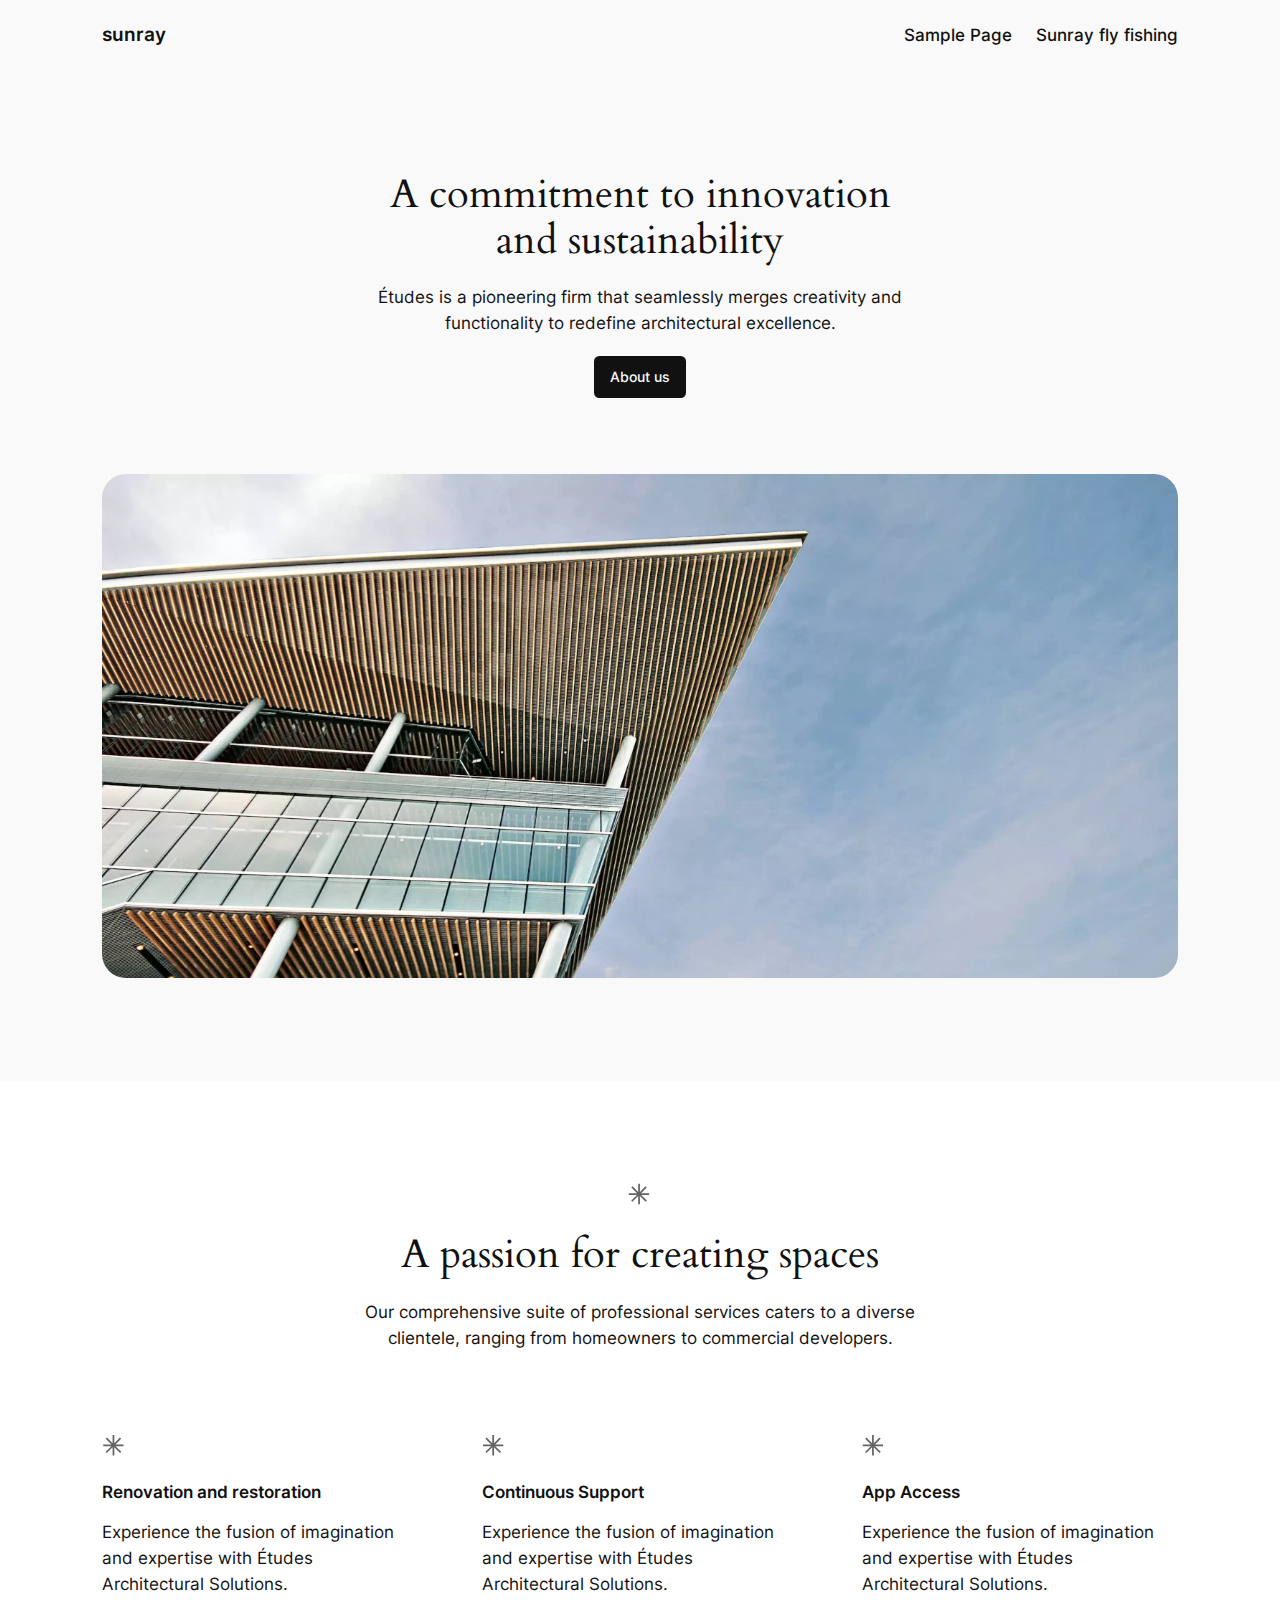
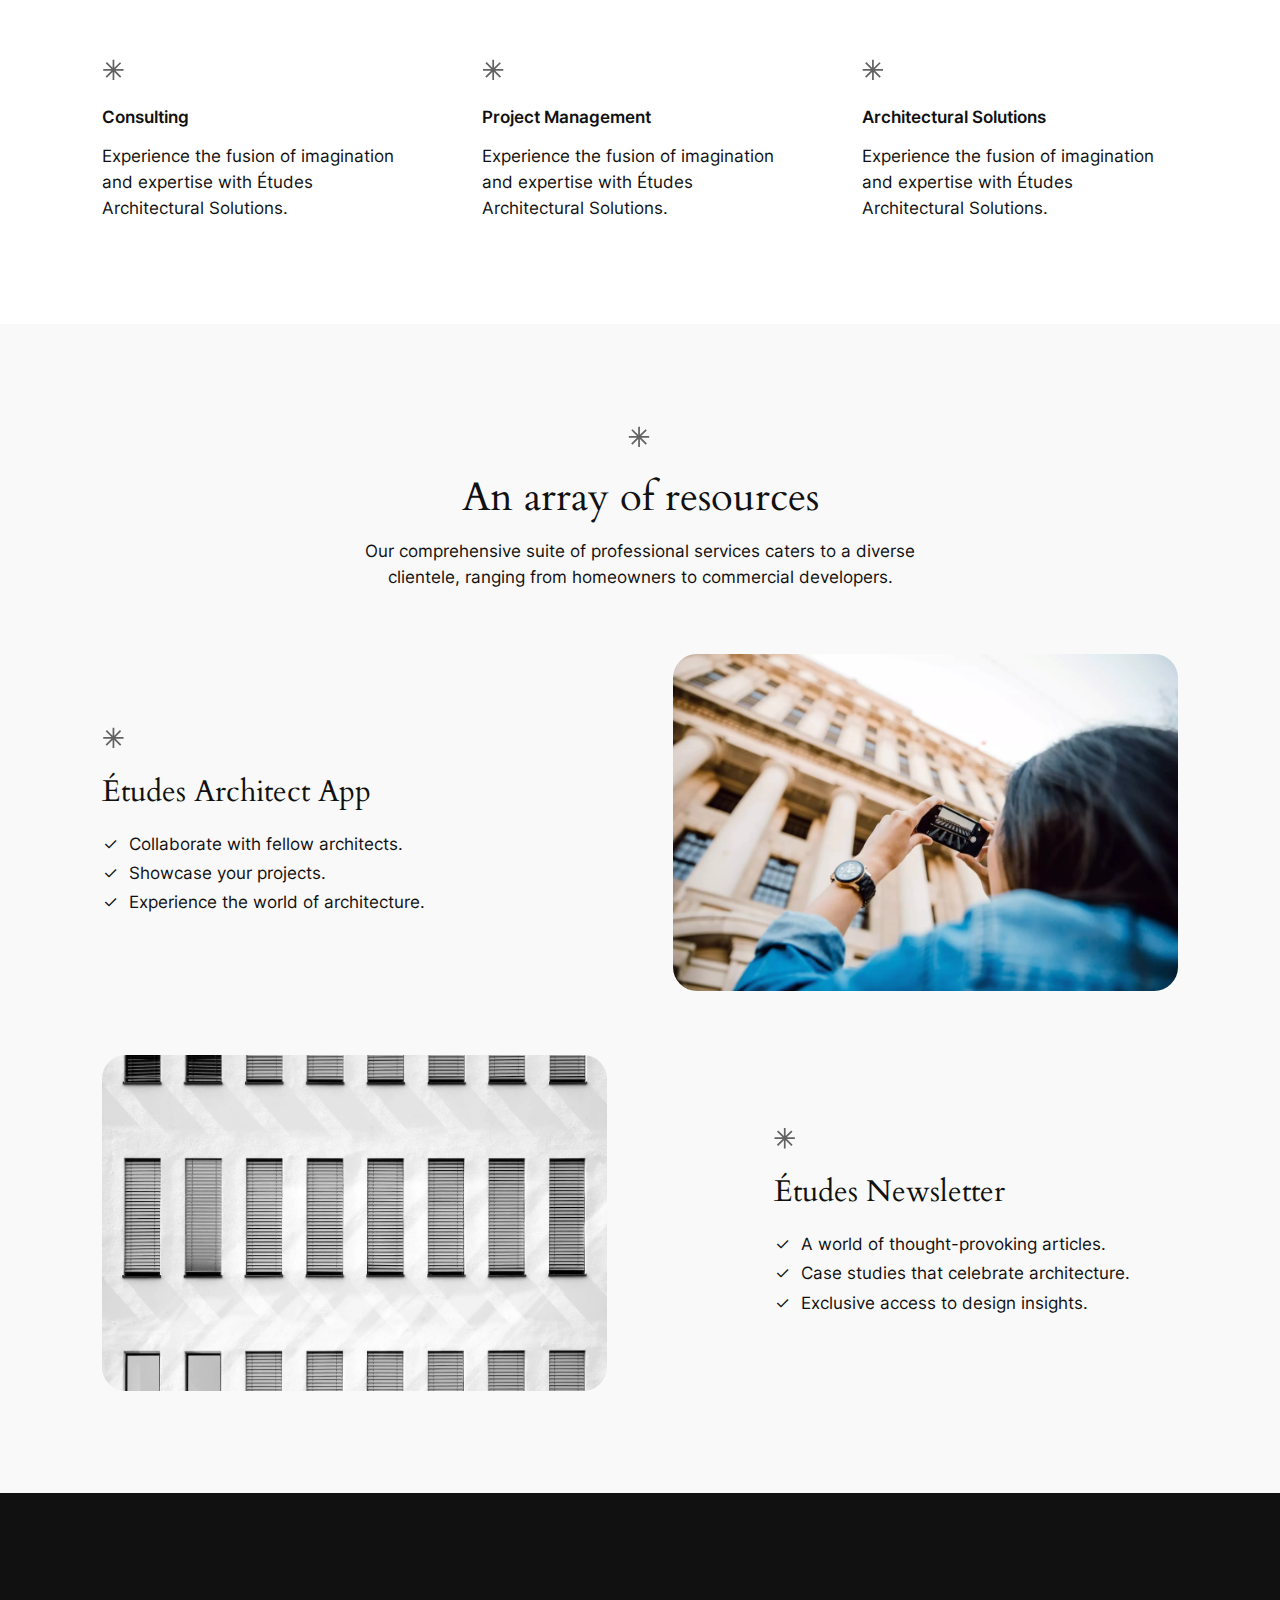
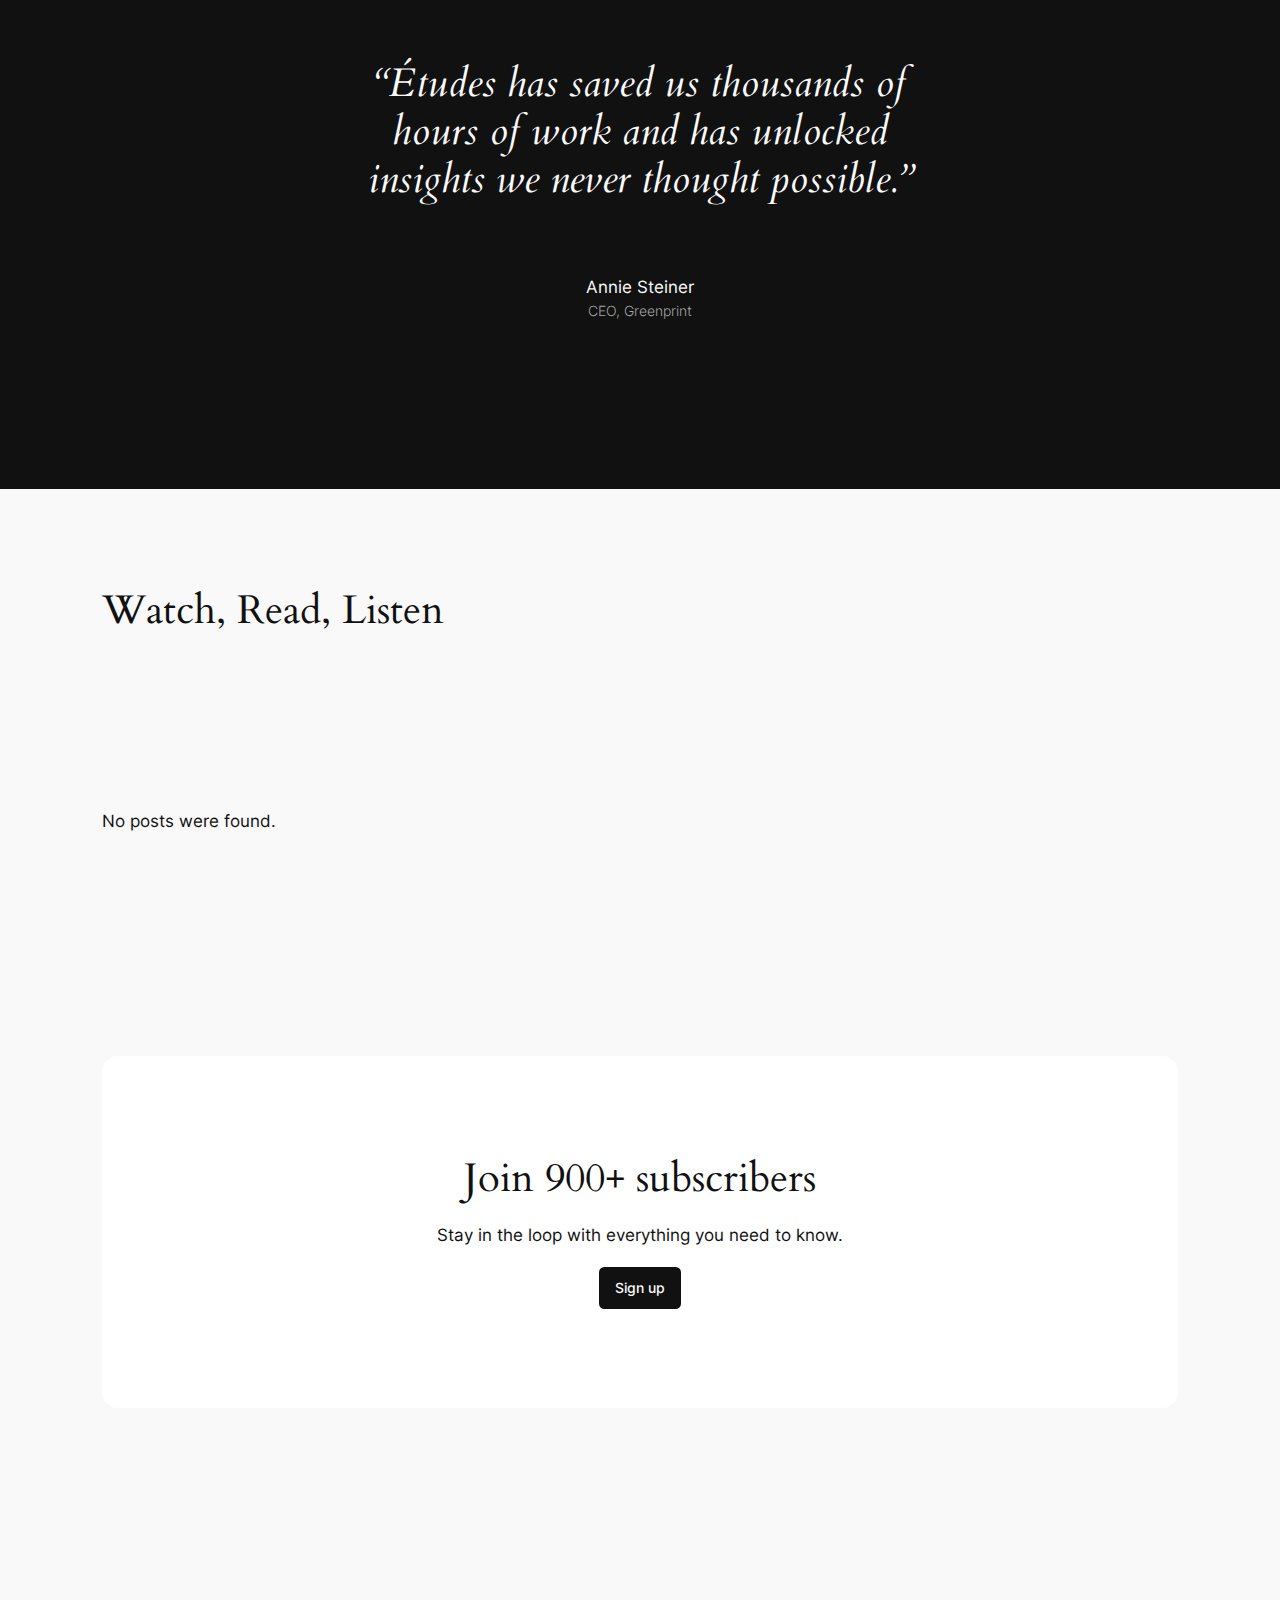
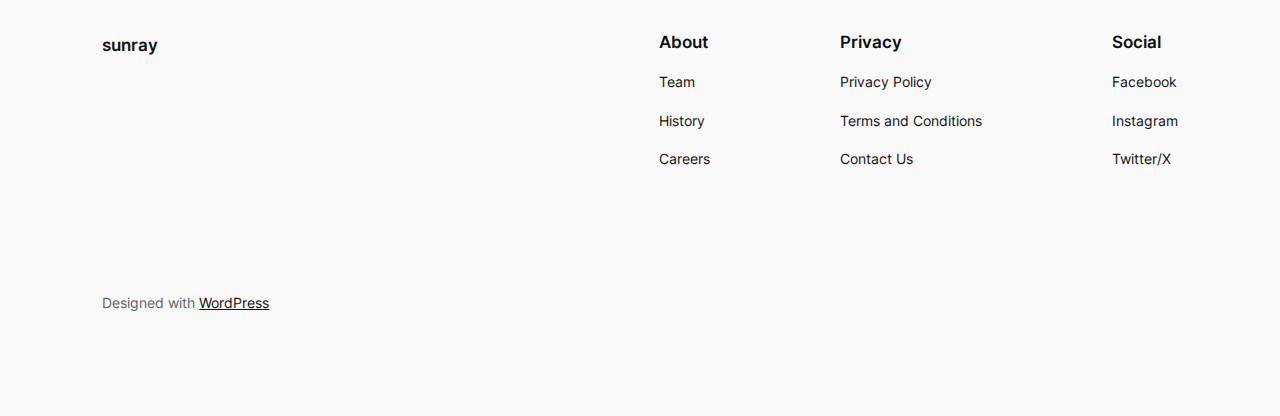
<file: index.html>
<!DOCTYPE html>
<html lang="en-US">
<head>
	<meta charset="UTF-8">
	<meta name="viewport" content="width=device-width, initial-scale=1">
<meta name="robots" content="index, follow, max-image-preview:large, max-snippet:-1, max-video-preview:-1">
	<style>img:is([sizes="auto" i], [sizes^="auto," i]) { contain-intrinsic-size: 3000px 1500px }</style>
	
	<!-- This site is optimized with the Yoast SEO plugin v24.4 - https://yoast.com/wordpress/plugins/seo/ -->
	<link rel="canonical" href="/">
	<meta property="og:locale" content="en_US">
	<meta property="og:type" content="website">
	<meta property="og:title" content="sunray">
	<meta property="og:url" content="/">
	<meta property="og:site_name" content="sunray">
	<meta name="twitter:card" content="summary_large_image">
	<script type="application/ld+json" class="yoast-schema-graph">{"@context":"https://schema.org","@graph":[{"@type":"CollectionPage","@id":"/","url":"/","name":"sunray -","isPartOf":{"@id":"/#website"},"breadcrumb":{"@id":"/#breadcrumb"},"inLanguage":"en-US"},{"@type":"BreadcrumbList","@id":"/#breadcrumb","itemListElement":[{"@type":"ListItem","position":1,"name":"Home"}]},{"@type":"WebSite","@id":"/#website","url":"/","name":"sunray","description":"","potentialAction":[{"@type":"SearchAction","target":{"@type":"EntryPoint","urlTemplate":"/?s={search_term_string}"},"query-input":{"@type":"PropertyValueSpecification","valueRequired":true,"valueName":"search_term_string"}}],"inLanguage":"en-US"}]}</script>
	<!-- / Yoast SEO plugin. -->


<title>sunray -</title>
<link rel="alternate" type="application/rss+xml" title="sunray &raquo; Feed" href="/feed/">
<link rel="alternate" type="application/rss+xml" title="sunray &raquo; Comments Feed" href="/comments/feed/">
<script>
window._wpemojiSettings = {"baseUrl":"https:\/\/s.w.org\/images\/core\/emoji\/15.0.3\/72x72\/","ext":".png","svgUrl":"https:\/\/s.w.org\/images\/core\/emoji\/15.0.3\/svg\/","svgExt":".svg","source":{"concatemoji":"\/wp-includes\/js\/wp-emoji-release.min.js?ver=6.7.1"}};
/*! This file is auto-generated */
!function(i,n){var o,s,e;function c(e){try{var t={supportTests:e,timestamp:(new Date).valueOf()};sessionStorage.setItem(o,JSON.stringify(t))}catch(e){}}function p(e,t,n){e.clearRect(0,0,e.canvas.width,e.canvas.height),e.fillText(t,0,0);var t=new Uint32Array(e.getImageData(0,0,e.canvas.width,e.canvas.height).data),r=(e.clearRect(0,0,e.canvas.width,e.canvas.height),e.fillText(n,0,0),new Uint32Array(e.getImageData(0,0,e.canvas.width,e.canvas.height).data));return t.every(function(e,t){return e===r[t]})}function u(e,t,n){switch(t){case"flag":return n(e,"🏳️‍⚧️","🏳️​⚧️")?!1:!n(e,"🇺🇳","🇺​🇳")&&!n(e,"🏴󠁧󠁢󠁥󠁮󠁧󠁿","🏴​󠁧​󠁢​󠁥​󠁮​󠁧​󠁿");case"emoji":return!n(e,"🐦‍⬛","🐦​⬛")}return!1}function f(e,t,n){var r="undefined"!=typeof WorkerGlobalScope&&self instanceof WorkerGlobalScope?new OffscreenCanvas(300,150):i.createElement("canvas"),a=r.getContext("2d",{willReadFrequently:!0}),o=(a.textBaseline="top",a.font="600 32px Arial",{});return e.forEach(function(e){o[e]=t(a,e,n)}),o}function t(e){var t=i.createElement("script");t.src=e,t.defer=!0,i.head.appendChild(t)}"undefined"!=typeof Promise&&(o="wpEmojiSettingsSupports",s=["flag","emoji"],n.supports={everything:!0,everythingExceptFlag:!0},e=new Promise(function(e){i.addEventListener("DOMContentLoaded",e,{once:!0})}),new Promise(function(t){var n=function(){try{var e=JSON.parse(sessionStorage.getItem(o));if("object"==typeof e&&"number"==typeof e.timestamp&&(new Date).valueOf()<e.timestamp+604800&&"object"==typeof e.supportTests)return e.supportTests}catch(e){}return null}();if(!n){if("undefined"!=typeof Worker&&"undefined"!=typeof OffscreenCanvas&&"undefined"!=typeof URL&&URL.createObjectURL&&"undefined"!=typeof Blob)try{var e="postMessage("+f.toString()+"("+[JSON.stringify(s),u.toString(),p.toString()].join(",")+"));",r=new Blob([e],{type:"text/javascript"}),a=new Worker(URL.createObjectURL(r),{name:"wpTestEmojiSupports"});return void(a.onmessage=function(e){c(n=e.data),a.terminate(),t(n)})}catch(e){}c(n=f(s,u,p))}t(n)}).then(function(e){for(var t in e)n.supports[t]=e[t],n.supports.everything=n.supports.everything&&n.supports[t],"flag"!==t&&(n.supports.everythingExceptFlag=n.supports.everythingExceptFlag&&n.supports[t]);n.supports.everythingExceptFlag=n.supports.everythingExceptFlag&&!n.supports.flag,n.DOMReady=!1,n.readyCallback=function(){n.DOMReady=!0}}).then(function(){return e}).then(function(){var e;n.supports.everything||(n.readyCallback(),(e=n.source||{}).concatemoji?t(e.concatemoji):e.wpemoji&&e.twemoji&&(t(e.twemoji),t(e.wpemoji)))}))}((window,document),window._wpemojiSettings);
</script>
<style id="wp-block-site-logo-inline-css">.wp-block-site-logo{box-sizing:border-box;line-height:0}.wp-block-site-logo a{display:inline-block;line-height:0}.wp-block-site-logo.is-default-size img{height:auto;width:120px}.wp-block-site-logo img{height:auto;max-width:100%}.wp-block-site-logo a,.wp-block-site-logo img{border-radius:inherit}.wp-block-site-logo.aligncenter{margin-left:auto;margin-right:auto;text-align:center}:root :where(.wp-block-site-logo.is-style-rounded){border-radius:9999px}</style>
<style id="wp-block-site-title-inline-css">.wp-block-site-title{box-sizing:border-box}.wp-block-site-title :where(a){color:inherit;font-family:inherit;font-size:inherit;font-style:inherit;font-weight:inherit;letter-spacing:inherit;line-height:inherit;text-decoration:inherit}</style>
<style id="wp-block-group-inline-css">.wp-block-group{box-sizing:border-box}:where(.wp-block-group.wp-block-group-is-layout-constrained){position:relative}</style>
<style id="wp-block-page-list-inline-css">.wp-block-navigation .wp-block-page-list{align-items:var(--navigation-layout-align,initial);background-color:inherit;display:flex;flex-direction:var(--navigation-layout-direction,initial);flex-wrap:var(--navigation-layout-wrap,wrap);justify-content:var(--navigation-layout-justify,initial)}.wp-block-navigation .wp-block-navigation-item{background-color:inherit}</style>
<link rel="stylesheet" id="wp-block-navigation-css" href="/wp-includes/blocks/navigation/style.min.css?ver=6.7.1" media="all">
<style id="wp-block-heading-inline-css">h1.has-background,h2.has-background,h3.has-background,h4.has-background,h5.has-background,h6.has-background{padding:1.25em 2.375em}h1.has-text-align-left[style*=writing-mode]:where([style*=vertical-lr]),h1.has-text-align-right[style*=writing-mode]:where([style*=vertical-rl]),h2.has-text-align-left[style*=writing-mode]:where([style*=vertical-lr]),h2.has-text-align-right[style*=writing-mode]:where([style*=vertical-rl]),h3.has-text-align-left[style*=writing-mode]:where([style*=vertical-lr]),h3.has-text-align-right[style*=writing-mode]:where([style*=vertical-rl]),h4.has-text-align-left[style*=writing-mode]:where([style*=vertical-lr]),h4.has-text-align-right[style*=writing-mode]:where([style*=vertical-rl]),h5.has-text-align-left[style*=writing-mode]:where([style*=vertical-lr]),h5.has-text-align-right[style*=writing-mode]:where([style*=vertical-rl]),h6.has-text-align-left[style*=writing-mode]:where([style*=vertical-lr]),h6.has-text-align-right[style*=writing-mode]:where([style*=vertical-rl]){rotate:180deg}

				.is-style-asterisk:before {
					content: '';
					width: 1.5rem;
					height: 3rem;
					background: var(--wp--preset--color--contrast-2, currentColor);
					clip-path: path('M11.93.684v8.039l5.633-5.633 1.216 1.23-5.66 5.66h8.04v1.737H13.2l5.701 5.701-1.23 1.23-5.742-5.742V21h-1.737v-8.094l-5.77 5.77-1.23-1.217 5.743-5.742H.842V9.98h8.162l-5.701-5.7 1.23-1.231 5.66 5.66V.684h1.737Z');
					display: block;
				}

				/* Hide the asterisk if the heading has no content, to avoid using empty headings to display the asterisk only, which is an A11Y issue */
				.is-style-asterisk:empty:before {
					content: none;
				}

				.is-style-asterisk:-moz-only-whitespace:before {
					content: none;
				}

				.is-style-asterisk.has-text-align-center:before {
					margin: 0 auto;
				}

				.is-style-asterisk.has-text-align-right:before {
					margin-left: auto;
				}

				.rtl .is-style-asterisk.has-text-align-left:before {
					margin-right: auto;
				}</style>
<style id="wp-block-spacer-inline-css">.wp-block-spacer{clear:both}</style>
<style id="wp-block-paragraph-inline-css">.is-small-text{font-size:.875em}.is-regular-text{font-size:1em}.is-large-text{font-size:2.25em}.is-larger-text{font-size:3em}.has-drop-cap:not(:focus):first-letter{float:left;font-size:8.4em;font-style:normal;font-weight:100;line-height:.68;margin:.05em .1em 0 0;text-transform:uppercase}body.rtl .has-drop-cap:not(:focus):first-letter{float:none;margin-left:.1em}p.has-drop-cap.has-background{overflow:hidden}:root :where(p.has-background){padding:1.25em 2.375em}:where(p.has-text-color:not(.has-link-color)) a{color:inherit}p.has-text-align-left[style*="writing-mode:vertical-lr"],p.has-text-align-right[style*="writing-mode:vertical-rl"]{rotate:180deg}</style>
<style id="wp-block-button-inline-css">.wp-block-button__link{box-sizing:border-box;cursor:pointer;display:inline-block;text-align:center;word-break:break-word}.wp-block-button__link.aligncenter{text-align:center}.wp-block-button__link.alignright{text-align:right}:where(.wp-block-button__link){border-radius:9999px;box-shadow:none;padding:calc(.667em + 2px) calc(1.333em + 2px);text-decoration:none}.wp-block-button[style*=text-decoration] .wp-block-button__link{text-decoration:inherit}.wp-block-buttons>.wp-block-button.has-custom-width{max-width:none}.wp-block-buttons>.wp-block-button.has-custom-width .wp-block-button__link{width:100%}.wp-block-buttons>.wp-block-button.has-custom-font-size .wp-block-button__link{font-size:inherit}.wp-block-buttons>.wp-block-button.wp-block-button__width-25{width:calc(25% - var(--wp--style--block-gap, .5em)*.75)}.wp-block-buttons>.wp-block-button.wp-block-button__width-50{width:calc(50% - var(--wp--style--block-gap, .5em)*.5)}.wp-block-buttons>.wp-block-button.wp-block-button__width-75{width:calc(75% - var(--wp--style--block-gap, .5em)*.25)}.wp-block-buttons>.wp-block-button.wp-block-button__width-100{flex-basis:100%;width:100%}.wp-block-buttons.is-vertical>.wp-block-button.wp-block-button__width-25{width:25%}.wp-block-buttons.is-vertical>.wp-block-button.wp-block-button__width-50{width:50%}.wp-block-buttons.is-vertical>.wp-block-button.wp-block-button__width-75{width:75%}.wp-block-button.is-style-squared,.wp-block-button__link.wp-block-button.is-style-squared{border-radius:0}.wp-block-button.no-border-radius,.wp-block-button__link.no-border-radius{border-radius:0!important}:root :where(.wp-block-button .wp-block-button__link.is-style-outline),:root :where(.wp-block-button.is-style-outline>.wp-block-button__link){border:2px solid;padding:.667em 1.333em}:root :where(.wp-block-button .wp-block-button__link.is-style-outline:not(.has-text-color)),:root :where(.wp-block-button.is-style-outline>.wp-block-button__link:not(.has-text-color)){color:currentColor}:root :where(.wp-block-button .wp-block-button__link.is-style-outline:not(.has-background)),:root :where(.wp-block-button.is-style-outline>.wp-block-button__link:not(.has-background)){background-color:initial;background-image:none}</style>
<style id="twentytwentyfour-button-style-outline-inline-css">.wp-block-button.is-style-outline
	> .wp-block-button__link:not(.has-text-color, .has-background):hover {
	background-color: var(--wp--preset--color--contrast-2, var(--wp--preset--color--contrast, transparent));
	color: var(--wp--preset--color--base);
	border-color: var(--wp--preset--color--contrast-2, var(--wp--preset--color--contrast, currentColor));
}</style>
<style id="wp-block-buttons-inline-css">.wp-block-buttons.is-vertical{flex-direction:column}.wp-block-buttons.is-vertical>.wp-block-button:last-child{margin-bottom:0}.wp-block-buttons>.wp-block-button{display:inline-block;margin:0}.wp-block-buttons.is-content-justification-left{justify-content:flex-start}.wp-block-buttons.is-content-justification-left.is-vertical{align-items:flex-start}.wp-block-buttons.is-content-justification-center{justify-content:center}.wp-block-buttons.is-content-justification-center.is-vertical{align-items:center}.wp-block-buttons.is-content-justification-right{justify-content:flex-end}.wp-block-buttons.is-content-justification-right.is-vertical{align-items:flex-end}.wp-block-buttons.is-content-justification-space-between{justify-content:space-between}.wp-block-buttons.aligncenter{text-align:center}.wp-block-buttons:not(.is-content-justification-space-between,.is-content-justification-right,.is-content-justification-left,.is-content-justification-center) .wp-block-button.aligncenter{margin-left:auto;margin-right:auto;width:100%}.wp-block-buttons[style*=text-decoration] .wp-block-button,.wp-block-buttons[style*=text-decoration] .wp-block-button__link{text-decoration:inherit}.wp-block-buttons.has-custom-font-size .wp-block-button__link{font-size:inherit}.wp-block-button.aligncenter{text-align:center}</style>
<link rel="stylesheet" id="wp-block-image-css" href="/wp-includes/blocks/image/style.min.css?ver=6.7.1" media="all">
<style id="wp-block-columns-inline-css">.wp-block-columns{align-items:normal!important;box-sizing:border-box;display:flex;flex-wrap:wrap!important}@media (min-width:782px){.wp-block-columns{flex-wrap:nowrap!important}}.wp-block-columns.are-vertically-aligned-top{align-items:flex-start}.wp-block-columns.are-vertically-aligned-center{align-items:center}.wp-block-columns.are-vertically-aligned-bottom{align-items:flex-end}@media (max-width:781px){.wp-block-columns:not(.is-not-stacked-on-mobile)>.wp-block-column{flex-basis:100%!important}}@media (min-width:782px){.wp-block-columns:not(.is-not-stacked-on-mobile)>.wp-block-column{flex-basis:0;flex-grow:1}.wp-block-columns:not(.is-not-stacked-on-mobile)>.wp-block-column[style*=flex-basis]{flex-grow:0}}.wp-block-columns.is-not-stacked-on-mobile{flex-wrap:nowrap!important}.wp-block-columns.is-not-stacked-on-mobile>.wp-block-column{flex-basis:0;flex-grow:1}.wp-block-columns.is-not-stacked-on-mobile>.wp-block-column[style*=flex-basis]{flex-grow:0}:where(.wp-block-columns){margin-bottom:1.75em}:where(.wp-block-columns.has-background){padding:1.25em 2.375em}.wp-block-column{flex-grow:1;min-width:0;overflow-wrap:break-word;word-break:break-word}.wp-block-column.is-vertically-aligned-top{align-self:flex-start}.wp-block-column.is-vertically-aligned-center{align-self:center}.wp-block-column.is-vertically-aligned-bottom{align-self:flex-end}.wp-block-column.is-vertically-aligned-stretch{align-self:stretch}.wp-block-column.is-vertically-aligned-bottom,.wp-block-column.is-vertically-aligned-center,.wp-block-column.is-vertically-aligned-top{width:100%}</style>
<style id="wp-block-list-inline-css">ol,ul{box-sizing:border-box}:root :where(.wp-block-list.has-background){padding:1.25em 2.375em}

				ul.is-style-checkmark-list {
					list-style-type: "\2713";
				}

				ul.is-style-checkmark-list li {
					padding-inline-start: 1ch;
				}</style>
<style id="wp-block-post-template-inline-css">.wp-block-post-template{list-style:none;margin-bottom:0;margin-top:0;max-width:100%;padding:0}.wp-block-post-template.is-flex-container{display:flex;flex-direction:row;flex-wrap:wrap;gap:1.25em}.wp-block-post-template.is-flex-container>li{margin:0;width:100%}@media (min-width:600px){.wp-block-post-template.is-flex-container.is-flex-container.columns-2>li{width:calc(50% - .625em)}.wp-block-post-template.is-flex-container.is-flex-container.columns-3>li{width:calc(33.33333% - .83333em)}.wp-block-post-template.is-flex-container.is-flex-container.columns-4>li{width:calc(25% - .9375em)}.wp-block-post-template.is-flex-container.is-flex-container.columns-5>li{width:calc(20% - 1em)}.wp-block-post-template.is-flex-container.is-flex-container.columns-6>li{width:calc(16.66667% - 1.04167em)}}@media (max-width:600px){.wp-block-post-template-is-layout-grid.wp-block-post-template-is-layout-grid.wp-block-post-template-is-layout-grid.wp-block-post-template-is-layout-grid{grid-template-columns:1fr}}.wp-block-post-template-is-layout-constrained>li>.alignright,.wp-block-post-template-is-layout-flow>li>.alignright{float:right;margin-inline-end:0;margin-inline-start:2em}.wp-block-post-template-is-layout-constrained>li>.alignleft,.wp-block-post-template-is-layout-flow>li>.alignleft{float:left;margin-inline-end:2em;margin-inline-start:0}.wp-block-post-template-is-layout-constrained>li>.aligncenter,.wp-block-post-template-is-layout-flow>li>.aligncenter{margin-inline-end:auto;margin-inline-start:auto}</style>
<style id="wp-block-query-pagination-inline-css">.wp-block-query-pagination.is-content-justification-space-between>.wp-block-query-pagination-next:last-of-type{margin-inline-start:auto}.wp-block-query-pagination.is-content-justification-space-between>.wp-block-query-pagination-previous:first-child{margin-inline-end:auto}.wp-block-query-pagination .wp-block-query-pagination-previous-arrow{display:inline-block;margin-right:1ch}.wp-block-query-pagination .wp-block-query-pagination-previous-arrow:not(.is-arrow-chevron){transform:scaleX(1)}.wp-block-query-pagination .wp-block-query-pagination-next-arrow{display:inline-block;margin-left:1ch}.wp-block-query-pagination .wp-block-query-pagination-next-arrow:not(.is-arrow-chevron){transform:scaleX(1)}.wp-block-query-pagination.aligncenter{justify-content:center}</style>
<style id="wp-block-site-tagline-inline-css">.wp-block-site-tagline{box-sizing:border-box}</style>
<style id="wp-block-navigation-link-inline-css">.wp-block-navigation .wp-block-navigation-item__label{overflow-wrap:break-word}.wp-block-navigation .wp-block-navigation-item__description{display:none}.link-ui-tools{border-top:1px solid #f0f0f0;padding:8px}.link-ui-block-inserter{padding-top:8px}.link-ui-block-inserter__back{margin-left:8px;text-transform:uppercase}

				.is-style-arrow-link .wp-block-navigation-item__label:after {
					content: "\2197";
					padding-inline-start: 0.25rem;
					vertical-align: middle;
					text-decoration: none;
					display: inline-block;
				}</style>
<style id="wp-block-library-inline-css">:root{--wp-admin-theme-color:#007cba;--wp-admin-theme-color--rgb:0,124,186;--wp-admin-theme-color-darker-10:#006ba1;--wp-admin-theme-color-darker-10--rgb:0,107,161;--wp-admin-theme-color-darker-20:#005a87;--wp-admin-theme-color-darker-20--rgb:0,90,135;--wp-admin-border-width-focus:2px;--wp-block-synced-color:#7a00df;--wp-block-synced-color--rgb:122,0,223;--wp-bound-block-color:var(--wp-block-synced-color)}@media (min-resolution:192dpi){:root{--wp-admin-border-width-focus:1.5px}}.wp-element-button{cursor:pointer}:root{--wp--preset--font-size--normal:16px;--wp--preset--font-size--huge:42px}:root .has-very-light-gray-background-color{background-color:#eee}:root .has-very-dark-gray-background-color{background-color:#313131}:root .has-very-light-gray-color{color:#eee}:root .has-very-dark-gray-color{color:#313131}:root .has-vivid-green-cyan-to-vivid-cyan-blue-gradient-background{background:linear-gradient(135deg,#00d084,#0693e3)}:root .has-purple-crush-gradient-background{background:linear-gradient(135deg,#34e2e4,#4721fb 50%,#ab1dfe)}:root .has-hazy-dawn-gradient-background{background:linear-gradient(135deg,#faaca8,#dad0ec)}:root .has-subdued-olive-gradient-background{background:linear-gradient(135deg,#fafae1,#67a671)}:root .has-atomic-cream-gradient-background{background:linear-gradient(135deg,#fdd79a,#004a59)}:root .has-nightshade-gradient-background{background:linear-gradient(135deg,#330968,#31cdcf)}:root .has-midnight-gradient-background{background:linear-gradient(135deg,#020381,#2874fc)}.has-regular-font-size{font-size:1em}.has-larger-font-size{font-size:2.625em}.has-normal-font-size{font-size:var(--wp--preset--font-size--normal)}.has-huge-font-size{font-size:var(--wp--preset--font-size--huge)}.has-text-align-center{text-align:center}.has-text-align-left{text-align:left}.has-text-align-right{text-align:right}#end-resizable-editor-section{display:none}.aligncenter{clear:both}.items-justified-left{justify-content:flex-start}.items-justified-center{justify-content:center}.items-justified-right{justify-content:flex-end}.items-justified-space-between{justify-content:space-between}.screen-reader-text{border:0;clip:rect(1px,1px,1px,1px);clip-path:inset(50%);height:1px;margin:-1px;overflow:hidden;padding:0;position:absolute;width:1px;word-wrap:normal!important}.screen-reader-text:focus{background-color:#ddd;clip:auto!important;clip-path:none;color:#444;display:block;font-size:1em;height:auto;left:5px;line-height:normal;padding:15px 23px 14px;text-decoration:none;top:5px;width:auto;z-index:100000}html :where(.has-border-color){border-style:solid}html :where([style*=border-top-color]){border-top-style:solid}html :where([style*=border-right-color]){border-right-style:solid}html :where([style*=border-bottom-color]){border-bottom-style:solid}html :where([style*=border-left-color]){border-left-style:solid}html :where([style*=border-width]){border-style:solid}html :where([style*=border-top-width]){border-top-style:solid}html :where([style*=border-right-width]){border-right-style:solid}html :where([style*=border-bottom-width]){border-bottom-style:solid}html :where([style*=border-left-width]){border-left-style:solid}html :where(img[class*=wp-image-]){height:auto;max-width:100%}:where(figure){margin:0 0 1em}html :where(.is-position-sticky){--wp-admin--admin-bar--position-offset:var(--wp-admin--admin-bar--height,0px)}@media screen and (max-width:600px){html :where(.is-position-sticky){--wp-admin--admin-bar--position-offset:0px}}</style>
<style id="global-styles-inline-css">:root{--wp--preset--aspect-ratio--square: 1;--wp--preset--aspect-ratio--4-3: 4/3;--wp--preset--aspect-ratio--3-4: 3/4;--wp--preset--aspect-ratio--3-2: 3/2;--wp--preset--aspect-ratio--2-3: 2/3;--wp--preset--aspect-ratio--16-9: 16/9;--wp--preset--aspect-ratio--9-16: 9/16;--wp--preset--color--black: #000000;--wp--preset--color--cyan-bluish-gray: #abb8c3;--wp--preset--color--white: #ffffff;--wp--preset--color--pale-pink: #f78da7;--wp--preset--color--vivid-red: #cf2e2e;--wp--preset--color--luminous-vivid-orange: #ff6900;--wp--preset--color--luminous-vivid-amber: #fcb900;--wp--preset--color--light-green-cyan: #7bdcb5;--wp--preset--color--vivid-green-cyan: #00d084;--wp--preset--color--pale-cyan-blue: #8ed1fc;--wp--preset--color--vivid-cyan-blue: #0693e3;--wp--preset--color--vivid-purple: #9b51e0;--wp--preset--color--base: #f9f9f9;--wp--preset--color--base-2: #ffffff;--wp--preset--color--contrast: #111111;--wp--preset--color--contrast-2: #636363;--wp--preset--color--contrast-3: #A4A4A4;--wp--preset--color--accent: #cfcabe;--wp--preset--color--accent-2: #c2a990;--wp--preset--color--accent-3: #d8613c;--wp--preset--color--accent-4: #b1c5a4;--wp--preset--color--accent-5: #b5bdbc;--wp--preset--gradient--vivid-cyan-blue-to-vivid-purple: linear-gradient(135deg,rgba(6,147,227,1) 0%,rgb(155,81,224) 100%);--wp--preset--gradient--light-green-cyan-to-vivid-green-cyan: linear-gradient(135deg,rgb(122,220,180) 0%,rgb(0,208,130) 100%);--wp--preset--gradient--luminous-vivid-amber-to-luminous-vivid-orange: linear-gradient(135deg,rgba(252,185,0,1) 0%,rgba(255,105,0,1) 100%);--wp--preset--gradient--luminous-vivid-orange-to-vivid-red: linear-gradient(135deg,rgba(255,105,0,1) 0%,rgb(207,46,46) 100%);--wp--preset--gradient--very-light-gray-to-cyan-bluish-gray: linear-gradient(135deg,rgb(238,238,238) 0%,rgb(169,184,195) 100%);--wp--preset--gradient--cool-to-warm-spectrum: linear-gradient(135deg,rgb(74,234,220) 0%,rgb(151,120,209) 20%,rgb(207,42,186) 40%,rgb(238,44,130) 60%,rgb(251,105,98) 80%,rgb(254,248,76) 100%);--wp--preset--gradient--blush-light-purple: linear-gradient(135deg,rgb(255,206,236) 0%,rgb(152,150,240) 100%);--wp--preset--gradient--blush-bordeaux: linear-gradient(135deg,rgb(254,205,165) 0%,rgb(254,45,45) 50%,rgb(107,0,62) 100%);--wp--preset--gradient--luminous-dusk: linear-gradient(135deg,rgb(255,203,112) 0%,rgb(199,81,192) 50%,rgb(65,88,208) 100%);--wp--preset--gradient--pale-ocean: linear-gradient(135deg,rgb(255,245,203) 0%,rgb(182,227,212) 50%,rgb(51,167,181) 100%);--wp--preset--gradient--electric-grass: linear-gradient(135deg,rgb(202,248,128) 0%,rgb(113,206,126) 100%);--wp--preset--gradient--midnight: linear-gradient(135deg,rgb(2,3,129) 0%,rgb(40,116,252) 100%);--wp--preset--gradient--gradient-1: linear-gradient(to bottom, #cfcabe 0%, #F9F9F9 100%);--wp--preset--gradient--gradient-2: linear-gradient(to bottom, #C2A990 0%, #F9F9F9 100%);--wp--preset--gradient--gradient-3: linear-gradient(to bottom, #D8613C 0%, #F9F9F9 100%);--wp--preset--gradient--gradient-4: linear-gradient(to bottom, #B1C5A4 0%, #F9F9F9 100%);--wp--preset--gradient--gradient-5: linear-gradient(to bottom, #B5BDBC 0%, #F9F9F9 100%);--wp--preset--gradient--gradient-6: linear-gradient(to bottom, #A4A4A4 0%, #F9F9F9 100%);--wp--preset--gradient--gradient-7: linear-gradient(to bottom, #cfcabe 50%, #F9F9F9 50%);--wp--preset--gradient--gradient-8: linear-gradient(to bottom, #C2A990 50%, #F9F9F9 50%);--wp--preset--gradient--gradient-9: linear-gradient(to bottom, #D8613C 50%, #F9F9F9 50%);--wp--preset--gradient--gradient-10: linear-gradient(to bottom, #B1C5A4 50%, #F9F9F9 50%);--wp--preset--gradient--gradient-11: linear-gradient(to bottom, #B5BDBC 50%, #F9F9F9 50%);--wp--preset--gradient--gradient-12: linear-gradient(to bottom, #A4A4A4 50%, #F9F9F9 50%);--wp--preset--font-size--small: 0.9rem;--wp--preset--font-size--medium: 1.05rem;--wp--preset--font-size--large: clamp(1.39rem, 1.39rem + ((1vw - 0.2rem) * 0.767), 1.85rem);--wp--preset--font-size--x-large: clamp(1.85rem, 1.85rem + ((1vw - 0.2rem) * 1.083), 2.5rem);--wp--preset--font-size--xx-large: clamp(2.5rem, 2.5rem + ((1vw - 0.2rem) * 1.283), 3.27rem);--wp--preset--font-family--body: "Inter", sans-serif;--wp--preset--font-family--heading: Cardo;--wp--preset--font-family--system-sans-serif: -apple-system, BlinkMacSystemFont, avenir next, avenir, segoe ui, helvetica neue, helvetica, Cantarell, Ubuntu, roboto, noto, arial, sans-serif;--wp--preset--font-family--system-serif: Iowan Old Style, Apple Garamond, Baskerville, Times New Roman, Droid Serif, Times, Source Serif Pro, serif, Apple Color Emoji, Segoe UI Emoji, Segoe UI Symbol;--wp--preset--spacing--20: min(1.5rem, 2vw);--wp--preset--spacing--30: min(2.5rem, 3vw);--wp--preset--spacing--40: min(4rem, 5vw);--wp--preset--spacing--50: min(6.5rem, 8vw);--wp--preset--spacing--60: min(10.5rem, 13vw);--wp--preset--spacing--70: 3.38rem;--wp--preset--spacing--80: 5.06rem;--wp--preset--spacing--10: 1rem;--wp--preset--shadow--natural: 6px 6px 9px rgba(0, 0, 0, 0.2);--wp--preset--shadow--deep: 12px 12px 50px rgba(0, 0, 0, 0.4);--wp--preset--shadow--sharp: 6px 6px 0px rgba(0, 0, 0, 0.2);--wp--preset--shadow--outlined: 6px 6px 0px -3px rgba(255, 255, 255, 1), 6px 6px rgba(0, 0, 0, 1);--wp--preset--shadow--crisp: 6px 6px 0px rgba(0, 0, 0, 1);}:root { --wp--style--global--content-size: 620px;--wp--style--global--wide-size: 1280px; }:where(body) { margin: 0; }.wp-site-blocks { padding-top: var(--wp--style--root--padding-top); padding-bottom: var(--wp--style--root--padding-bottom); }.has-global-padding { padding-right: var(--wp--style--root--padding-right); padding-left: var(--wp--style--root--padding-left); }.has-global-padding > .alignfull { margin-right: calc(var(--wp--style--root--padding-right) * -1); margin-left: calc(var(--wp--style--root--padding-left) * -1); }.has-global-padding :where(:not(.alignfull.is-layout-flow) > .has-global-padding:not(.wp-block-block, .alignfull)) { padding-right: 0; padding-left: 0; }.has-global-padding :where(:not(.alignfull.is-layout-flow) > .has-global-padding:not(.wp-block-block, .alignfull)) > .alignfull { margin-left: 0; margin-right: 0; }.wp-site-blocks > .alignleft { float: left; margin-right: 2em; }.wp-site-blocks > .alignright { float: right; margin-left: 2em; }.wp-site-blocks > .aligncenter { justify-content: center; margin-left: auto; margin-right: auto; }:where(.wp-site-blocks) > * { margin-block-start: 1.2rem; margin-block-end: 0; }:where(.wp-site-blocks) > :first-child { margin-block-start: 0; }:where(.wp-site-blocks) > :last-child { margin-block-end: 0; }:root { --wp--style--block-gap: 1.2rem; }:root :where(.is-layout-flow) > :first-child{margin-block-start: 0;}:root :where(.is-layout-flow) > :last-child{margin-block-end: 0;}:root :where(.is-layout-flow) > *{margin-block-start: 1.2rem;margin-block-end: 0;}:root :where(.is-layout-constrained) > :first-child{margin-block-start: 0;}:root :where(.is-layout-constrained) > :last-child{margin-block-end: 0;}:root :where(.is-layout-constrained) > *{margin-block-start: 1.2rem;margin-block-end: 0;}:root :where(.is-layout-flex){gap: 1.2rem;}:root :where(.is-layout-grid){gap: 1.2rem;}.is-layout-flow > .alignleft{float: left;margin-inline-start: 0;margin-inline-end: 2em;}.is-layout-flow > .alignright{float: right;margin-inline-start: 2em;margin-inline-end: 0;}.is-layout-flow > .aligncenter{margin-left: auto !important;margin-right: auto !important;}.is-layout-constrained > .alignleft{float: left;margin-inline-start: 0;margin-inline-end: 2em;}.is-layout-constrained > .alignright{float: right;margin-inline-start: 2em;margin-inline-end: 0;}.is-layout-constrained > .aligncenter{margin-left: auto !important;margin-right: auto !important;}.is-layout-constrained > :where(:not(.alignleft):not(.alignright):not(.alignfull)){max-width: var(--wp--style--global--content-size);margin-left: auto !important;margin-right: auto !important;}.is-layout-constrained > .alignwide{max-width: var(--wp--style--global--wide-size);}body .is-layout-flex{display: flex;}.is-layout-flex{flex-wrap: wrap;align-items: center;}.is-layout-flex > :is(*, div){margin: 0;}body .is-layout-grid{display: grid;}.is-layout-grid > :is(*, div){margin: 0;}body{background-color: var(--wp--preset--color--base);color: var(--wp--preset--color--contrast);font-family: var(--wp--preset--font-family--body);font-size: var(--wp--preset--font-size--medium);font-style: normal;font-weight: 400;line-height: 1.55;--wp--style--root--padding-top: 0px;--wp--style--root--padding-right: var(--wp--preset--spacing--50);--wp--style--root--padding-bottom: 0px;--wp--style--root--padding-left: var(--wp--preset--spacing--50);}a:where(:not(.wp-element-button)){color: var(--wp--preset--color--contrast);text-decoration: underline;}:root :where(a:where(:not(.wp-element-button)):hover){text-decoration: none;}h1, h2, h3, h4, h5, h6{color: var(--wp--preset--color--contrast);font-family: var(--wp--preset--font-family--heading);font-weight: 400;line-height: 1.2;}h1{font-size: var(--wp--preset--font-size--xx-large);line-height: 1.15;}h2{font-size: var(--wp--preset--font-size--x-large);}h3{font-size: var(--wp--preset--font-size--large);}h4{font-size: clamp(1.1rem, 1.1rem + ((1vw - 0.2rem) * 0.767), 1.5rem);}h5{font-size: var(--wp--preset--font-size--medium);}h6{font-size: var(--wp--preset--font-size--small);}:root :where(.wp-element-button, .wp-block-button__link){background-color: var(--wp--preset--color--contrast);border-radius: .33rem;border-color: var(--wp--preset--color--contrast);border-width: 0;color: var(--wp--preset--color--base);font-family: inherit;font-size: var(--wp--preset--font-size--small);font-style: normal;font-weight: 500;line-height: inherit;padding-top: 0.6rem;padding-right: 1rem;padding-bottom: 0.6rem;padding-left: 1rem;text-decoration: none;}:root :where(.wp-element-button:hover, .wp-block-button__link:hover){background-color: var(--wp--preset--color--contrast-2);border-color: var(--wp--preset--color--contrast-2);color: var(--wp--preset--color--base);}:root :where(.wp-element-button:focus, .wp-block-button__link:focus){background-color: var(--wp--preset--color--contrast-2);border-color: var(--wp--preset--color--contrast-2);color: var(--wp--preset--color--base);outline-color: var(--wp--preset--color--contrast);outline-offset: 2px;}:root :where(.wp-element-button:active, .wp-block-button__link:active){background-color: var(--wp--preset--color--contrast);color: var(--wp--preset--color--base);}:root :where(.wp-element-caption, .wp-block-audio figcaption, .wp-block-embed figcaption, .wp-block-gallery figcaption, .wp-block-image figcaption, .wp-block-table figcaption, .wp-block-video figcaption){color: var(--wp--preset--color--contrast-2);font-family: var(--wp--preset--font-family--body);font-size: 0.8rem;}.has-black-color{color: var(--wp--preset--color--black) !important;}.has-cyan-bluish-gray-color{color: var(--wp--preset--color--cyan-bluish-gray) !important;}.has-white-color{color: var(--wp--preset--color--white) !important;}.has-pale-pink-color{color: var(--wp--preset--color--pale-pink) !important;}.has-vivid-red-color{color: var(--wp--preset--color--vivid-red) !important;}.has-luminous-vivid-orange-color{color: var(--wp--preset--color--luminous-vivid-orange) !important;}.has-luminous-vivid-amber-color{color: var(--wp--preset--color--luminous-vivid-amber) !important;}.has-light-green-cyan-color{color: var(--wp--preset--color--light-green-cyan) !important;}.has-vivid-green-cyan-color{color: var(--wp--preset--color--vivid-green-cyan) !important;}.has-pale-cyan-blue-color{color: var(--wp--preset--color--pale-cyan-blue) !important;}.has-vivid-cyan-blue-color{color: var(--wp--preset--color--vivid-cyan-blue) !important;}.has-vivid-purple-color{color: var(--wp--preset--color--vivid-purple) !important;}.has-base-color{color: var(--wp--preset--color--base) !important;}.has-base-2-color{color: var(--wp--preset--color--base-2) !important;}.has-contrast-color{color: var(--wp--preset--color--contrast) !important;}.has-contrast-2-color{color: var(--wp--preset--color--contrast-2) !important;}.has-contrast-3-color{color: var(--wp--preset--color--contrast-3) !important;}.has-accent-color{color: var(--wp--preset--color--accent) !important;}.has-accent-2-color{color: var(--wp--preset--color--accent-2) !important;}.has-accent-3-color{color: var(--wp--preset--color--accent-3) !important;}.has-accent-4-color{color: var(--wp--preset--color--accent-4) !important;}.has-accent-5-color{color: var(--wp--preset--color--accent-5) !important;}.has-black-background-color{background-color: var(--wp--preset--color--black) !important;}.has-cyan-bluish-gray-background-color{background-color: var(--wp--preset--color--cyan-bluish-gray) !important;}.has-white-background-color{background-color: var(--wp--preset--color--white) !important;}.has-pale-pink-background-color{background-color: var(--wp--preset--color--pale-pink) !important;}.has-vivid-red-background-color{background-color: var(--wp--preset--color--vivid-red) !important;}.has-luminous-vivid-orange-background-color{background-color: var(--wp--preset--color--luminous-vivid-orange) !important;}.has-luminous-vivid-amber-background-color{background-color: var(--wp--preset--color--luminous-vivid-amber) !important;}.has-light-green-cyan-background-color{background-color: var(--wp--preset--color--light-green-cyan) !important;}.has-vivid-green-cyan-background-color{background-color: var(--wp--preset--color--vivid-green-cyan) !important;}.has-pale-cyan-blue-background-color{background-color: var(--wp--preset--color--pale-cyan-blue) !important;}.has-vivid-cyan-blue-background-color{background-color: var(--wp--preset--color--vivid-cyan-blue) !important;}.has-vivid-purple-background-color{background-color: var(--wp--preset--color--vivid-purple) !important;}.has-base-background-color{background-color: var(--wp--preset--color--base) !important;}.has-base-2-background-color{background-color: var(--wp--preset--color--base-2) !important;}.has-contrast-background-color{background-color: var(--wp--preset--color--contrast) !important;}.has-contrast-2-background-color{background-color: var(--wp--preset--color--contrast-2) !important;}.has-contrast-3-background-color{background-color: var(--wp--preset--color--contrast-3) !important;}.has-accent-background-color{background-color: var(--wp--preset--color--accent) !important;}.has-accent-2-background-color{background-color: var(--wp--preset--color--accent-2) !important;}.has-accent-3-background-color{background-color: var(--wp--preset--color--accent-3) !important;}.has-accent-4-background-color{background-color: var(--wp--preset--color--accent-4) !important;}.has-accent-5-background-color{background-color: var(--wp--preset--color--accent-5) !important;}.has-black-border-color{border-color: var(--wp--preset--color--black) !important;}.has-cyan-bluish-gray-border-color{border-color: var(--wp--preset--color--cyan-bluish-gray) !important;}.has-white-border-color{border-color: var(--wp--preset--color--white) !important;}.has-pale-pink-border-color{border-color: var(--wp--preset--color--pale-pink) !important;}.has-vivid-red-border-color{border-color: var(--wp--preset--color--vivid-red) !important;}.has-luminous-vivid-orange-border-color{border-color: var(--wp--preset--color--luminous-vivid-orange) !important;}.has-luminous-vivid-amber-border-color{border-color: var(--wp--preset--color--luminous-vivid-amber) !important;}.has-light-green-cyan-border-color{border-color: var(--wp--preset--color--light-green-cyan) !important;}.has-vivid-green-cyan-border-color{border-color: var(--wp--preset--color--vivid-green-cyan) !important;}.has-pale-cyan-blue-border-color{border-color: var(--wp--preset--color--pale-cyan-blue) !important;}.has-vivid-cyan-blue-border-color{border-color: var(--wp--preset--color--vivid-cyan-blue) !important;}.has-vivid-purple-border-color{border-color: var(--wp--preset--color--vivid-purple) !important;}.has-base-border-color{border-color: var(--wp--preset--color--base) !important;}.has-base-2-border-color{border-color: var(--wp--preset--color--base-2) !important;}.has-contrast-border-color{border-color: var(--wp--preset--color--contrast) !important;}.has-contrast-2-border-color{border-color: var(--wp--preset--color--contrast-2) !important;}.has-contrast-3-border-color{border-color: var(--wp--preset--color--contrast-3) !important;}.has-accent-border-color{border-color: var(--wp--preset--color--accent) !important;}.has-accent-2-border-color{border-color: var(--wp--preset--color--accent-2) !important;}.has-accent-3-border-color{border-color: var(--wp--preset--color--accent-3) !important;}.has-accent-4-border-color{border-color: var(--wp--preset--color--accent-4) !important;}.has-accent-5-border-color{border-color: var(--wp--preset--color--accent-5) !important;}.has-vivid-cyan-blue-to-vivid-purple-gradient-background{background: var(--wp--preset--gradient--vivid-cyan-blue-to-vivid-purple) !important;}.has-light-green-cyan-to-vivid-green-cyan-gradient-background{background: var(--wp--preset--gradient--light-green-cyan-to-vivid-green-cyan) !important;}.has-luminous-vivid-amber-to-luminous-vivid-orange-gradient-background{background: var(--wp--preset--gradient--luminous-vivid-amber-to-luminous-vivid-orange) !important;}.has-luminous-vivid-orange-to-vivid-red-gradient-background{background: var(--wp--preset--gradient--luminous-vivid-orange-to-vivid-red) !important;}.has-very-light-gray-to-cyan-bluish-gray-gradient-background{background: var(--wp--preset--gradient--very-light-gray-to-cyan-bluish-gray) !important;}.has-cool-to-warm-spectrum-gradient-background{background: var(--wp--preset--gradient--cool-to-warm-spectrum) !important;}.has-blush-light-purple-gradient-background{background: var(--wp--preset--gradient--blush-light-purple) !important;}.has-blush-bordeaux-gradient-background{background: var(--wp--preset--gradient--blush-bordeaux) !important;}.has-luminous-dusk-gradient-background{background: var(--wp--preset--gradient--luminous-dusk) !important;}.has-pale-ocean-gradient-background{background: var(--wp--preset--gradient--pale-ocean) !important;}.has-electric-grass-gradient-background{background: var(--wp--preset--gradient--electric-grass) !important;}.has-midnight-gradient-background{background: var(--wp--preset--gradient--midnight) !important;}.has-gradient-1-gradient-background{background: var(--wp--preset--gradient--gradient-1) !important;}.has-gradient-2-gradient-background{background: var(--wp--preset--gradient--gradient-2) !important;}.has-gradient-3-gradient-background{background: var(--wp--preset--gradient--gradient-3) !important;}.has-gradient-4-gradient-background{background: var(--wp--preset--gradient--gradient-4) !important;}.has-gradient-5-gradient-background{background: var(--wp--preset--gradient--gradient-5) !important;}.has-gradient-6-gradient-background{background: var(--wp--preset--gradient--gradient-6) !important;}.has-gradient-7-gradient-background{background: var(--wp--preset--gradient--gradient-7) !important;}.has-gradient-8-gradient-background{background: var(--wp--preset--gradient--gradient-8) !important;}.has-gradient-9-gradient-background{background: var(--wp--preset--gradient--gradient-9) !important;}.has-gradient-10-gradient-background{background: var(--wp--preset--gradient--gradient-10) !important;}.has-gradient-11-gradient-background{background: var(--wp--preset--gradient--gradient-11) !important;}.has-gradient-12-gradient-background{background: var(--wp--preset--gradient--gradient-12) !important;}.has-small-font-size{font-size: var(--wp--preset--font-size--small) !important;}.has-medium-font-size{font-size: var(--wp--preset--font-size--medium) !important;}.has-large-font-size{font-size: var(--wp--preset--font-size--large) !important;}.has-x-large-font-size{font-size: var(--wp--preset--font-size--x-large) !important;}.has-xx-large-font-size{font-size: var(--wp--preset--font-size--xx-large) !important;}.has-body-font-family{font-family: var(--wp--preset--font-family--body) !important;}.has-heading-font-family{font-family: var(--wp--preset--font-family--heading) !important;}.has-system-sans-serif-font-family{font-family: var(--wp--preset--font-family--system-sans-serif) !important;}.has-system-serif-font-family{font-family: var(--wp--preset--font-family--system-serif) !important;}:where(.wp-site-blocks *:focus){outline-width:2px;outline-style:solid}
:root :where(.wp-block-buttons-is-layout-flow) > :first-child{margin-block-start: 0;}:root :where(.wp-block-buttons-is-layout-flow) > :last-child{margin-block-end: 0;}:root :where(.wp-block-buttons-is-layout-flow) > *{margin-block-start: 0.7rem;margin-block-end: 0;}:root :where(.wp-block-buttons-is-layout-constrained) > :first-child{margin-block-start: 0;}:root :where(.wp-block-buttons-is-layout-constrained) > :last-child{margin-block-end: 0;}:root :where(.wp-block-buttons-is-layout-constrained) > *{margin-block-start: 0.7rem;margin-block-end: 0;}:root :where(.wp-block-buttons-is-layout-flex){gap: 0.7rem;}:root :where(.wp-block-buttons-is-layout-grid){gap: 0.7rem;}
:root :where(.wp-block-list){padding-left: var(--wp--preset--spacing--10);}
:root :where(.wp-block-navigation){font-weight: 500;}
:root :where(.wp-block-navigation a:where(:not(.wp-element-button))){text-decoration: none;}
:root :where(.wp-block-navigation a:where(:not(.wp-element-button)):hover){text-decoration: underline;}
:root :where(.wp-block-query-no-results){padding-top: var(--wp--preset--spacing--30);}
:root :where(.wp-block-site-tagline){color: var(--wp--preset--color--contrast-2);font-size: var(--wp--preset--font-size--small);}
:root :where(.wp-block-site-title){font-family: var(--wp--preset--font-family--body);font-size: clamp(0.875rem, 0.875rem + ((1vw - 0.2rem) * 0.542), 1.2rem);font-style: normal;font-weight: 600;}
:root :where(.wp-block-site-title a:where(:not(.wp-element-button))){text-decoration: none;}
:root :where(.wp-block-site-title a:where(:not(.wp-element-button)):hover){text-decoration: none;}</style>
<style id="block-style-variation-styles-inline-css">:root :where(.wp-block-image.is-style-rounded--2 img,.wp-block-image.is-style-rounded--2  .wp-block-image__crop-area,.wp-block-image.is-style-rounded--2  .components-placeholder){border-radius: var(--wp--preset--spacing--20);}
:root :where(.wp-block-image.is-style-rounded--3 img,.wp-block-image.is-style-rounded--3  .wp-block-image__crop-area,.wp-block-image.is-style-rounded--3  .components-placeholder){border-radius: var(--wp--preset--spacing--20);}
:root :where(.wp-block-image.is-style-rounded--4 img,.wp-block-image.is-style-rounded--4  .wp-block-image__crop-area,.wp-block-image.is-style-rounded--4  .components-placeholder){border-radius: var(--wp--preset--spacing--20);}</style>
<style id="wp-emoji-styles-inline-css">img.wp-smiley, img.emoji {
		display: inline !important;
		border: none !important;
		box-shadow: none !important;
		height: 1em !important;
		width: 1em !important;
		margin: 0 0.07em !important;
		vertical-align: -0.1em !important;
		background: none !important;
		padding: 0 !important;
	}</style>
<style id="core-block-supports-inline-css">.wp-container-core-group-is-layout-1 > *{margin-block-start:0;margin-block-end:0;}.wp-container-core-group-is-layout-1 > * + *{margin-block-start:0px;margin-block-end:0;}.wp-container-core-group-is-layout-2{gap:var(--wp--preset--spacing--20);}.wp-container-core-navigation-is-layout-1{gap:var(--wp--preset--spacing--20);justify-content:flex-end;}.wp-container-core-group-is-layout-3{justify-content:flex-start;}.wp-container-core-group-is-layout-4{justify-content:space-between;}.wp-container-core-buttons-is-layout-1{justify-content:center;}.wp-container-core-group-is-layout-6 > :where(:not(.alignleft):not(.alignright):not(.alignfull)){max-width:565px;margin-left:auto !important;margin-right:auto !important;}.wp-container-core-group-is-layout-6 > .alignwide{max-width:565px;}.wp-container-core-group-is-layout-6 .alignfull{max-width:none;}.wp-container-core-group-is-layout-6 > *{margin-block-start:0;margin-block-end:0;}.wp-container-core-group-is-layout-6 > * + *{margin-block-start:0px;margin-block-end:0;}.wp-container-core-group-is-layout-7 > .alignfull{margin-right:calc(var(--wp--preset--spacing--50) * -1);margin-left:calc(var(--wp--preset--spacing--50) * -1);}.wp-container-content-3{flex-basis:1.25rem;}.wp-container-core-group-is-layout-8{gap:0px;flex-direction:column;align-items:center;}.wp-container-core-column-is-layout-1 > *{margin-block-start:0;margin-block-end:0;}.wp-container-core-column-is-layout-1 > * + *{margin-block-start:var(--wp--preset--spacing--10);margin-block-end:0;}.wp-container-core-column-is-layout-2 > *{margin-block-start:0;margin-block-end:0;}.wp-container-core-column-is-layout-2 > * + *{margin-block-start:var(--wp--preset--spacing--10);margin-block-end:0;}.wp-container-core-column-is-layout-3 > *{margin-block-start:0;margin-block-end:0;}.wp-container-core-column-is-layout-3 > * + *{margin-block-start:var(--wp--preset--spacing--10);margin-block-end:0;}.wp-container-core-columns-is-layout-1{flex-wrap:nowrap;gap:var(--wp--preset--spacing--30) var(--wp--preset--spacing--40);}.wp-container-core-column-is-layout-4 > *{margin-block-start:0;margin-block-end:0;}.wp-container-core-column-is-layout-4 > * + *{margin-block-start:var(--wp--preset--spacing--10);margin-block-end:0;}.wp-container-core-column-is-layout-5 > *{margin-block-start:0;margin-block-end:0;}.wp-container-core-column-is-layout-5 > * + *{margin-block-start:var(--wp--preset--spacing--10);margin-block-end:0;}.wp-container-core-column-is-layout-6 > *{margin-block-start:0;margin-block-end:0;}.wp-container-core-column-is-layout-6 > * + *{margin-block-start:var(--wp--preset--spacing--10);margin-block-end:0;}.wp-container-core-columns-is-layout-2{flex-wrap:nowrap;gap:var(--wp--preset--spacing--30) var(--wp--preset--spacing--40);}.wp-container-core-group-is-layout-9 > .alignfull{margin-right:calc(var(--wp--preset--spacing--50) * -1);margin-left:calc(var(--wp--preset--spacing--50) * -1);}.wp-container-core-group-is-layout-10{gap:var(--wp--preset--spacing--10);flex-direction:column;align-items:center;}.wp-container-core-columns-is-layout-3{flex-wrap:nowrap;gap:var(--wp--preset--spacing--50) var(--wp--preset--spacing--60);}.wp-container-core-columns-is-layout-4{flex-wrap:nowrap;gap:var(--wp--preset--spacing--50) var(--wp--preset--spacing--60);}.wp-container-core-group-is-layout-11 > *{margin-block-start:0;margin-block-end:0;}.wp-container-core-group-is-layout-11 > * + *{margin-block-start:0;margin-block-end:0;}.wp-container-core-group-is-layout-12 > .alignfull{margin-right:calc(var(--wp--preset--spacing--50) * -1);margin-left:calc(var(--wp--preset--spacing--50) * -1);}.wp-container-core-group-is-layout-13{flex-wrap:nowrap;gap:0;flex-direction:column;align-items:center;}.wp-container-core-group-is-layout-15 > .alignfull{margin-right:calc(var(--wp--preset--spacing--60) * -1);margin-left:calc(var(--wp--preset--spacing--60) * -1);}.wp-container-core-group-is-layout-17 > .alignfull{margin-right:calc(var(--wp--preset--spacing--50) * -1);margin-left:calc(var(--wp--preset--spacing--50) * -1);}.wp-container-core-buttons-is-layout-2{justify-content:center;}.wp-container-core-group-is-layout-18 > .alignfull{margin-right:calc(var(--wp--preset--spacing--50) * -1);margin-left:calc(var(--wp--preset--spacing--50) * -1);}.wp-container-core-group-is-layout-19 > .alignfull{margin-right:calc(var(--wp--preset--spacing--50) * -1);margin-left:calc(var(--wp--preset--spacing--50) * -1);}.wp-container-core-group-is-layout-20 > *{margin-block-start:0;margin-block-end:0;}.wp-container-core-group-is-layout-20 > * + *{margin-block-start:0;margin-block-end:0;}.wp-container-core-group-is-layout-21{flex-direction:column;align-items:flex-start;}.wp-container-core-navigation-is-layout-2{gap:var(--wp--preset--spacing--10);flex-direction:column;align-items:flex-start;}.wp-container-core-group-is-layout-22{gap:var(--wp--preset--spacing--10);flex-direction:column;align-items:flex-start;}.wp-container-core-group-is-layout-23{flex-direction:column;align-items:stretch;}.wp-container-core-navigation-is-layout-3{gap:var(--wp--preset--spacing--10);flex-direction:column;align-items:flex-start;}.wp-container-core-group-is-layout-24{gap:var(--wp--preset--spacing--10);flex-direction:column;align-items:flex-start;}.wp-container-core-group-is-layout-25{flex-direction:column;align-items:stretch;}.wp-container-core-navigation-is-layout-4{gap:var(--wp--preset--spacing--10);flex-direction:column;align-items:flex-start;}.wp-container-core-group-is-layout-26{gap:var(--wp--preset--spacing--10);flex-direction:column;align-items:flex-start;}.wp-container-core-group-is-layout-27{flex-direction:column;align-items:stretch;}.wp-container-core-group-is-layout-28{justify-content:space-between;align-items:flex-start;}.wp-container-core-columns-is-layout-5{flex-wrap:nowrap;}.wp-elements-69a005592d8de9c85f5c3744bd9a4e03 a:where(:not(.wp-element-button)){color:var(--wp--preset--color--contrast);}</style>
<style id="wp-block-template-skip-link-inline-css">.skip-link.screen-reader-text {
			border: 0;
			clip: rect(1px,1px,1px,1px);
			clip-path: inset(50%);
			height: 1px;
			margin: -1px;
			overflow: hidden;
			padding: 0;
			position: absolute !important;
			width: 1px;
			word-wrap: normal !important;
		}

		.skip-link.screen-reader-text:focus {
			background-color: #eee;
			clip: auto !important;
			clip-path: none;
			color: #444;
			display: block;
			font-size: 1em;
			height: auto;
			left: 5px;
			line-height: normal;
			padding: 15px 23px 14px;
			text-decoration: none;
			top: 5px;
			width: auto;
			z-index: 100000;
		}</style>
        <script>
            /* <![CDATA[ */
            var rcewpp = {
                "ajax_url":"/wp-admin/admin-ajax.php",
                "nonce": "94d574bf9e",
                "home_url": "/",
                "settings_icon": '/wp-content/plugins/export-wp-page-to-static-html/admin/images/settings.png',
                "settings_hover_icon": '/wp-content/plugins/export-wp-page-to-static-html/admin/images/settings_hover.png'
            };
            /* ]]\> */
        </script>
        <link rel="https://api.w.org/" href="/wp-json/">
<link rel="EditURI" type="application/rsd+xml" title="RSD" href="/xmlrpc.php?rsd">
<meta name="generator" content="WordPress 6.7.1">
<meta name="google-site-verification" content="4j5aI5Nk4mdk6uT7zeRSGeqf7My1Hk00J4SgcCEFpyE">
<script type="importmap" id="wp-importmap">{"imports":{"@wordpress\/interactivity":"\/wp-includes\/js\/dist\/script-modules\/interactivity\/index.min.js?ver=06b8f695ef48ab2d9277"}}</script>
<script type="module" src="/wp-includes/js/dist/script-modules/block-library/navigation/view.min.js?ver=8ff192874fc8910a284c" id="@wordpress/block-library/navigation/view-js-module"></script>
<link rel="modulepreload" href="/wp-includes/js/dist/script-modules/interactivity/index.min.js?ver=06b8f695ef48ab2d9277" id="@wordpress/interactivity-js-modulepreload">
<meta name="generator" content="Elementor 3.27.3; features: e_font_icon_svg, additional_custom_breakpoints, e_element_cache; settings: css_print_method-external, google_font-enabled, font_display-swap">
			<style>.e-con.e-parent:nth-of-type(n+4):not(.e-lazyloaded):not(.e-no-lazyload),
				.e-con.e-parent:nth-of-type(n+4):not(.e-lazyloaded):not(.e-no-lazyload) * {
					background-image: none !important;
				}
				@media screen and (max-height: 1024px) {
					.e-con.e-parent:nth-of-type(n+3):not(.e-lazyloaded):not(.e-no-lazyload),
					.e-con.e-parent:nth-of-type(n+3):not(.e-lazyloaded):not(.e-no-lazyload) * {
						background-image: none !important;
					}
				}
				@media screen and (max-height: 640px) {
					.e-con.e-parent:nth-of-type(n+2):not(.e-lazyloaded):not(.e-no-lazyload),
					.e-con.e-parent:nth-of-type(n+2):not(.e-lazyloaded):not(.e-no-lazyload) * {
						background-image: none !important;
					}
				}</style>
			<style class="wp-fonts-local">@font-face{font-family:Inter;font-style:normal;font-weight:300 900;font-display:fallback;src:url('/wp-content/themes/twentytwentyfour/assets/fonts/inter/Inter-VariableFont_slnt,wght.woff2') format('woff2');font-stretch:normal;}
@font-face{font-family:Cardo;font-style:normal;font-weight:400;font-display:fallback;src:url('/wp-content/themes/twentytwentyfour/assets/fonts/cardo/cardo_normal_400.woff2') format('woff2');}
@font-face{font-family:Cardo;font-style:italic;font-weight:400;font-display:fallback;src:url('/wp-content/themes/twentytwentyfour/assets/fonts/cardo/cardo_italic_400.woff2') format('woff2');}
@font-face{font-family:Cardo;font-style:normal;font-weight:700;font-display:fallback;src:url('/wp-content/themes/twentytwentyfour/assets/fonts/cardo/cardo_normal_700.woff2') format('woff2');}</style>
</head>

<body class="home blog wp-embed-responsive elementor-default elementor-kit-9">

<div class="wp-site-blocks">
<header class="wp-block-template-part">
<div class="wp-block-group alignwide has-base-background-color has-background has-global-padding is-layout-constrained wp-block-group-is-layout-constrained" style="padding-top:20px;padding-bottom:20px">
	
	<div class="wp-block-group alignwide is-content-justification-space-between is-layout-flex wp-container-core-group-is-layout-4 wp-block-group-is-layout-flex">
		
		<div class="wp-block-group is-layout-flex wp-container-core-group-is-layout-2 wp-block-group-is-layout-flex">
			

			
			<div class="wp-block-group is-layout-flow wp-container-core-group-is-layout-1 wp-block-group-is-layout-flow">
				<p class="wp-block-site-title"><a href="/" target="_self" rel="home" aria-current="page">sunray</a></p>
			</div>
			
		</div>
		

		
		<div class="wp-block-group is-content-justification-left is-layout-flex wp-container-core-group-is-layout-3 wp-block-group-is-layout-flex">
			<nav class="is-responsive items-justified-right wp-block-navigation is-horizontal is-content-justification-right is-layout-flex wp-container-core-navigation-is-layout-1 wp-block-navigation-is-layout-flex" aria-label="" data-wp-interactive="core/navigation" data-wp-context='{"overlayOpenedBy":{"click":false,"hover":false,"focus":false},"type":"overlay","roleAttribute":"","ariaLabel":"Menu"}'><button aria-haspopup="dialog" aria-label="Open menu" class="wp-block-navigation__responsive-container-open " data-wp-on-async--click="actions.openMenuOnClick" data-wp-on--keydown="actions.handleMenuKeydown"><svg width="24" height="24" xmlns="http://www.w3.org/2000/svg" viewbox="0 0 24 24" aria-hidden="true" focusable="false"><rect x="4" y="7.5" width="16" height="1.5"></rect><rect x="4" y="15" width="16" height="1.5"></rect></svg></button>
				<div class="wp-block-navigation__responsive-container  " id="modal-1" data-wp-class--has-modal-open="state.isMenuOpen" data-wp-class--is-menu-open="state.isMenuOpen" data-wp-watch="callbacks.initMenu" data-wp-on--keydown="actions.handleMenuKeydown" data-wp-on-async--focusout="actions.handleMenuFocusout" tabindex="-1">
					<div class="wp-block-navigation__responsive-close" tabindex="-1">
						<div class="wp-block-navigation__responsive-dialog" data-wp-bind--aria-modal="state.ariaModal" data-wp-bind--aria-label="state.ariaLabel" data-wp-bind--role="state.roleAttribute">
							<button aria-label="Close menu" class="wp-block-navigation__responsive-container-close" data-wp-on-async--click="actions.closeMenuOnClick"><svg xmlns="http://www.w3.org/2000/svg" viewbox="0 0 24 24" width="24" height="24" aria-hidden="true" focusable="false"><path d="m13.06 12 6.47-6.47-1.06-1.06L12 10.94 5.53 4.47 4.47 5.53 10.94 12l-6.47 6.47 1.06 1.06L12 13.06l6.47 6.47 1.06-1.06L13.06 12Z"></path></svg></button>
							<div class="wp-block-navigation__responsive-container-content" data-wp-watch="callbacks.focusFirstElement" id="modal-1-content">
								<ul class="wp-block-navigation__container is-responsive items-justified-right wp-block-navigation"><ul class="wp-block-page-list">
<li class="wp-block-pages-list__item wp-block-navigation-item open-on-hover-click"><a class="wp-block-pages-list__item__link wp-block-navigation-item__content" href="/sample-page/">Sample Page</a></li>
<li class="wp-block-pages-list__item wp-block-navigation-item open-on-hover-click"><a class="wp-block-pages-list__item__link wp-block-navigation-item__content" href="/sunrray-fly-fishing/">Sunray fly fishing</a></li>
</ul></ul>
							</div>
						</div>
					</div>
				</div></nav>
		</div>
		
	</div>
	
</div>
</header>


<main class="wp-block-group is-layout-flow wp-container-core-group-is-layout-20 wp-block-group-is-layout-flow" style="margin-top:0">
	


<div class="wp-block-group alignfull has-global-padding is-layout-constrained wp-container-core-group-is-layout-7 wp-block-group-is-layout-constrained" style="padding-top:var(--wp--preset--spacing--50);padding-right:var(--wp--preset--spacing--50);padding-bottom:var(--wp--preset--spacing--50);padding-left:var(--wp--preset--spacing--50)">

	
	<div class="wp-block-group has-global-padding is-layout-constrained wp-container-core-group-is-layout-6 wp-block-group-is-layout-constrained">

		
		<h1 class="wp-block-heading has-text-align-center has-x-large-font-size">A commitment to innovation and sustainability</h1>
		

		
		<div style="height:1.25rem" aria-hidden="true" class="wp-block-spacer"></div>
		

		
		<p class="has-text-align-center">Études is a pioneering firm that seamlessly merges creativity and functionality to redefine architectural excellence.</p>
		

		
		<div style="height:1.25rem" aria-hidden="true" class="wp-block-spacer"></div>
		

		
		<div class="wp-block-buttons is-content-justification-center is-layout-flex wp-container-core-buttons-is-layout-1 wp-block-buttons-is-layout-flex">
			
			<div class="wp-block-button">
				<a class="wp-block-button__link wp-element-button">About us</a>
			</div>
			
		</div>
		
	</div>
	

	
	<div style="height:var(--wp--preset--spacing--30)" aria-hidden="true" class="wp-block-spacer">
	</div>
	

	
	<figure class="wp-block-image alignwide size-full is-style-rounded is-style-rounded--2">
		<img src="/wp-content/themes/twentytwentyfour/assets/images/building-exterior.webp" alt="Building exterior in Toronto, Canada">
	</figure>
	
</div>




<div class="wp-block-group alignfull has-base-2-background-color has-background has-global-padding is-layout-constrained wp-container-core-group-is-layout-9 wp-block-group-is-layout-constrained" style="margin-top:0;margin-bottom:0;padding-top:var(--wp--preset--spacing--50);padding-right:var(--wp--preset--spacing--50);padding-bottom:var(--wp--preset--spacing--50);padding-left:var(--wp--preset--spacing--50)">
	
	<div class="wp-block-group is-vertical is-content-justification-center is-layout-flex wp-container-core-group-is-layout-8 wp-block-group-is-layout-flex">
		
		<h2 class="wp-block-heading has-text-align-center is-style-asterisk">A passion for creating spaces</h2>
		

		
		<div style="height:0px" aria-hidden="true" class="wp-block-spacer wp-container-content-3"></div>
		

		
		<p class="has-text-align-center">Our comprehensive suite of professional services caters to a diverse clientele, ranging from homeowners to commercial developers.</p>
		
	</div>
	

	
	<div style="margin-top:0;margin-bottom:0;height:var(--wp--preset--spacing--40)" aria-hidden="true" class="wp-block-spacer">
	</div>
	

	
	<div class="wp-block-columns alignwide is-layout-flex wp-container-core-columns-is-layout-1 wp-block-columns-is-layout-flex">
		
		<div class="wp-block-column is-layout-flow wp-container-core-column-is-layout-1 wp-block-column-is-layout-flow">
			
			<h3 class="wp-block-heading has-text-align-left is-style-asterisk has-body-font-family has-medium-font-size" style="font-style:normal;font-weight:600">Renovation and restoration</h3>
			

			
			<p class="has-text-align-left">Experience the fusion of imagination and expertise with Études Architectural Solutions.</p>
			
		</div>
		

		
		<div class="wp-block-column is-layout-flow wp-container-core-column-is-layout-2 wp-block-column-is-layout-flow">
			
			<h3 class="wp-block-heading has-text-align-left is-style-asterisk has-body-font-family has-medium-font-size" style="font-style:normal;font-weight:600">Continuous Support</h3>
			

			
			<p class="has-text-align-left">Experience the fusion of imagination and expertise with Études Architectural Solutions.</p>
			
		</div>
		

		
		<div class="wp-block-column is-layout-flow wp-container-core-column-is-layout-3 wp-block-column-is-layout-flow">
			
			<h3 class="wp-block-heading has-text-align-left is-style-asterisk has-body-font-family has-medium-font-size" style="font-style:normal;font-weight:600">App Access</h3>
			

			
			<p class="has-text-align-left">Experience the fusion of imagination and expertise with Études Architectural Solutions.</p>
			
		</div>
		
	</div>
	

	
	<div style="height:var(--wp--preset--spacing--20)" aria-hidden="true" class="wp-block-spacer">
	</div>
	

	
	<div class="wp-block-columns alignwide is-layout-flex wp-container-core-columns-is-layout-2 wp-block-columns-is-layout-flex">
		
		<div class="wp-block-column is-layout-flow wp-container-core-column-is-layout-4 wp-block-column-is-layout-flow">
			
			<h3 class="wp-block-heading has-text-align-left is-style-asterisk has-body-font-family has-medium-font-size" style="font-style:normal;font-weight:600">Consulting</h3>
			

			
			<p class="has-text-align-left">Experience the fusion of imagination and expertise with Études Architectural Solutions.</p>
			
		</div>
		

		
		<div class="wp-block-column is-layout-flow wp-container-core-column-is-layout-5 wp-block-column-is-layout-flow">
			
			<h3 class="wp-block-heading has-text-align-left is-style-asterisk has-body-font-family has-medium-font-size" style="font-style:normal;font-weight:600">Project Management</h3>
			

			
			<p class="has-text-align-left">Experience the fusion of imagination and expertise with Études Architectural Solutions.</p>
			
		</div>
		

		
		<div class="wp-block-column is-layout-flow wp-container-core-column-is-layout-6 wp-block-column-is-layout-flow">
			
			<h3 class="wp-block-heading has-text-align-left is-style-asterisk has-body-font-family has-medium-font-size" style="font-style:normal;font-weight:600">Architectural Solutions</h3>
			

			
			<p class="has-text-align-left">Experience the fusion of imagination and expertise with Études Architectural Solutions.</p>
			
		</div>
		
	</div>
	
</div>




<div class="wp-block-group alignfull has-global-padding is-layout-constrained wp-container-core-group-is-layout-12 wp-block-group-is-layout-constrained" style="margin-top:0;margin-bottom:0;padding-top:var(--wp--preset--spacing--50);padding-right:var(--wp--preset--spacing--50);padding-bottom:var(--wp--preset--spacing--50);padding-left:var(--wp--preset--spacing--50)">
	
	<div class="wp-block-group alignwide has-global-padding is-layout-constrained wp-container-core-group-is-layout-11 wp-block-group-is-layout-constrained">
		
		<div class="wp-block-group is-vertical is-content-justification-center is-layout-flex wp-container-core-group-is-layout-10 wp-block-group-is-layout-flex">

			
			<h2 class="wp-block-heading has-text-align-center is-style-asterisk">An array of resources</h2>
			

			
			<p class="has-text-align-center">Our comprehensive suite of professional services caters to a diverse clientele, ranging from homeowners to commercial developers.</p>
			
		</div>
		

		
		<div style="height:var(--wp--preset--spacing--40)" aria-hidden="true" class="wp-block-spacer"></div>
		

		
		<div class="wp-block-columns alignwide is-layout-flex wp-container-core-columns-is-layout-3 wp-block-columns-is-layout-flex">
			
			<div class="wp-block-column is-vertically-aligned-center is-layout-flow wp-block-column-is-layout-flow" style="flex-basis:40%">
				
				<h3 class="wp-block-heading is-style-asterisk">Études Architect App</h3>
				

				
				<ul class="is-style-checkmark-list wp-block-list" style="line-height:1.75">

					
					<li>Collaborate with fellow architects.</li>
					

					
					<li>Showcase your projects.</li>
					

					
					<li>Experience the world of architecture.</li>
					

				</ul>
				
			</div>
			

			
			<div class="wp-block-column is-layout-flow wp-block-column-is-layout-flow" style="flex-basis:50%">
				
				<figure class="wp-block-image size-large is-style-rounded is-style-rounded--3">
					<img src="/wp-content/themes/twentytwentyfour/assets/images/tourist-and-building.webp" alt="Tourist taking photo of a building">
				</figure>
				
			</div>
			
		</div>
		

		
		<div style="height:var(--wp--preset--spacing--40)" aria-hidden="true" class="wp-block-spacer"></div>
		

		
		<div class="wp-block-columns alignwide is-layout-flex wp-container-core-columns-is-layout-4 wp-block-columns-is-layout-flex">
			
			<div class="wp-block-column is-layout-flow wp-block-column-is-layout-flow" style="flex-basis:50%">
				
				<figure class="wp-block-image size-large is-style-rounded is-style-rounded--4">
					<img src="/wp-content/themes/twentytwentyfour/assets/images/windows.webp" alt="Windows of a building in Nuremberg, Germany">
				</figure>
				
			</div>
			

			
			<div class="wp-block-column is-vertically-aligned-center is-layout-flow wp-block-column-is-layout-flow" style="flex-basis:40%">
				
				<h3 class="wp-block-heading is-style-asterisk">Études Newsletter</h3>
				

				
				<ul class="is-style-checkmark-list wp-block-list" style="line-height:1.75">
					
					<li>A world of thought-provoking articles.</li>
					

					
					<li>Case studies that celebrate architecture.</li>
					

					
					<li>Exclusive access to design insights.</li>
					
				</ul>
				
			</div>
			
		</div>
		
	</div>
	
</div>




<div class="wp-block-group alignfull has-base-color has-contrast-background-color has-text-color has-background has-global-padding is-layout-constrained wp-container-core-group-is-layout-15 wp-block-group-is-layout-constrained" style="margin-top:0;margin-bottom:0;padding-top:var(--wp--preset--spacing--60);padding-right:var(--wp--preset--spacing--60);padding-bottom:var(--wp--preset--spacing--60);padding-left:var(--wp--preset--spacing--60)">
	
	<div class="wp-block-group has-global-padding is-layout-constrained wp-block-group-is-layout-constrained">
		
		<p class="has-text-align-center has-base-color has-text-color has-heading-font-family has-x-large-font-size" style="line-height:1.2">
			<em>“Études has saved us thousands of hours of work and has unlocked insights we never thought possible.”</em>
		</p>
		

		
		<div style="height:var(--wp--preset--spacing--10)" aria-hidden="true" class="wp-block-spacer"></div>
		

		
		<div class="wp-block-group is-vertical is-content-justification-center is-nowrap is-layout-flex wp-container-core-group-is-layout-13 wp-block-group-is-layout-flex">
			

			
			<p class="has-text-align-center" style="margin-top:var(--wp--preset--spacing--10);margin-bottom:0">Annie Steiner</p>
			

			
			<p class="has-text-align-center has-contrast-3-color has-text-color has-small-font-size" style="font-style:normal;font-weight:300">CEO, Greenprint</p>
			
		</div>
		

	</div>
	
</div>




<div class="wp-block-group alignfull has-global-padding is-layout-constrained wp-container-core-group-is-layout-17 wp-block-group-is-layout-constrained" style="margin-top:0;margin-bottom:0;padding-top:var(--wp--preset--spacing--50);padding-right:var(--wp--preset--spacing--50);padding-bottom:var(--wp--preset--spacing--50);padding-left:var(--wp--preset--spacing--50)">
	
		<h2 class="wp-block-heading alignwide has-x-large-font-size" style="margin-top:0;margin-bottom:var(--wp--preset--spacing--40);line-height:1">Watch, Read, Listen</h2>
	

	
	<div class="wp-block-group alignwide has-global-padding is-layout-constrained wp-block-group-is-layout-constrained">
		
		<div class="wp-block-query alignwide is-layout-flow wp-block-query-is-layout-flow">
			

			
			<div style="height:var(--wp--preset--spacing--30)" aria-hidden="true" class="wp-block-spacer"></div>
			

			

			<div class="wp-block-query-no-results">
			
<p>No posts were found.</p>


			</div>
		</div>
		
	</div>
	
</div>




<div class="wp-block-group alignfull has-global-padding is-layout-constrained wp-container-core-group-is-layout-19 wp-block-group-is-layout-constrained" style="margin-top:0;margin-bottom:0;padding-top:var(--wp--preset--spacing--50);padding-right:var(--wp--preset--spacing--50);padding-bottom:var(--wp--preset--spacing--50);padding-left:var(--wp--preset--spacing--50)">
	
	<div class="wp-block-group alignwide has-base-2-background-color has-background has-global-padding is-layout-constrained wp-container-core-group-is-layout-18 wp-block-group-is-layout-constrained" style="border-radius:16px;padding-top:var(--wp--preset--spacing--40);padding-right:var(--wp--preset--spacing--50);padding-bottom:var(--wp--preset--spacing--40);padding-left:var(--wp--preset--spacing--50)">
		
		<div style="height:var(--wp--preset--spacing--10)" aria-hidden="true" class="wp-block-spacer"></div>
		

		
		<h2 class="wp-block-heading has-text-align-center has-x-large-font-size">Join 900+ subscribers</h2>
		

		
		<p class="has-text-align-center">Stay in the loop with everything you need to know.</p>
		

		
		<div class="wp-block-buttons is-content-justification-center is-layout-flex wp-container-core-buttons-is-layout-2 wp-block-buttons-is-layout-flex">
			
			<div class="wp-block-button">
				<a class="wp-block-button__link wp-element-button">Sign up</a>
			</div>
			
		</div>
		

		
		<div style="height:var(--wp--preset--spacing--10)" aria-hidden="true" class="wp-block-spacer"></div>
		
	</div>
	
</div>



</main>


<footer class="wp-block-template-part">

<div class="wp-block-group has-global-padding is-layout-constrained wp-block-group-is-layout-constrained" style="padding-top:var(--wp--preset--spacing--50);padding-bottom:var(--wp--preset--spacing--50)">
	
	<div class="wp-block-columns alignwide is-layout-flex wp-container-core-columns-is-layout-5 wp-block-columns-is-layout-flex">
		
		<div class="wp-block-column is-layout-flow wp-block-column-is-layout-flow" style="flex-basis:30%">
			
			<div class="wp-block-group is-vertical is-layout-flex wp-container-core-group-is-layout-21 wp-block-group-is-layout-flex">
				

				<p class="wp-block-site-title has-medium-font-size"><a href="/" target="_self" rel="home" aria-current="page">sunray</a></p>

				
			</div>
			
		</div>
		

		
		<div class="wp-block-column is-layout-flow wp-block-column-is-layout-flow" style="flex-basis:20%">
		</div>
		

		
		<div class="wp-block-column is-layout-flow wp-block-column-is-layout-flow" style="flex-basis:50%">
			
			<div class="wp-block-group is-content-justification-space-between is-layout-flex wp-container-core-group-is-layout-28 wp-block-group-is-layout-flex">
				
				<div class="wp-block-group is-vertical is-content-justification-stretch is-layout-flex wp-container-core-group-is-layout-23 wp-block-group-is-layout-flex">
					
					<h2 class="wp-block-heading has-medium-font-size has-body-font-family" style="font-style:normal;font-weight:600">About</h2>
					

					
					<div class="wp-block-group is-vertical is-layout-flex wp-container-core-group-is-layout-22 wp-block-group-is-layout-flex">

						<nav style="font-style:normal;font-weight:400;" class="has-small-font-size  is-vertical wp-block-navigation is-layout-flex wp-container-core-navigation-is-layout-2 wp-block-navigation-is-layout-flex" aria-label="About"><ul style="font-style:normal;font-weight:400;" class="wp-block-navigation__container has-small-font-size  is-vertical wp-block-navigation has-small-font-size">
<li class="has-small-font-size wp-block-navigation-item wp-block-navigation-link"><a class="wp-block-navigation-item__content" href="#"><span class="wp-block-navigation-item__label">Team</span></a></li>
<li class="has-small-font-size wp-block-navigation-item wp-block-navigation-link"><a class="wp-block-navigation-item__content" href="#"><span class="wp-block-navigation-item__label">History</span></a></li>
<li class="has-small-font-size wp-block-navigation-item wp-block-navigation-link"><a class="wp-block-navigation-item__content" href="#"><span class="wp-block-navigation-item__label">Careers</span></a></li>
</ul></nav>

					</div>
					
				</div>

				

				
				<div class="wp-block-group is-vertical is-content-justification-stretch is-layout-flex wp-container-core-group-is-layout-25 wp-block-group-is-layout-flex">
					
					<h2 class="wp-block-heading has-medium-font-size has-body-font-family" style="font-style:normal;font-weight:600">Privacy</h2>
					

					
					<div class="wp-block-group is-vertical is-layout-flex wp-container-core-group-is-layout-24 wp-block-group-is-layout-flex">

						<nav style="font-style:normal;font-weight:400;" class="has-small-font-size  is-vertical wp-block-navigation is-layout-flex wp-container-core-navigation-is-layout-3 wp-block-navigation-is-layout-flex" aria-label="Privacy"><ul style="font-style:normal;font-weight:400;" class="wp-block-navigation__container has-small-font-size  is-vertical wp-block-navigation has-small-font-size">
<li class="has-small-font-size wp-block-navigation-item wp-block-navigation-link"><a class="wp-block-navigation-item__content" href="#"><span class="wp-block-navigation-item__label">Privacy Policy</span></a></li>
<li class="has-small-font-size wp-block-navigation-item wp-block-navigation-link"><a class="wp-block-navigation-item__content" href="#"><span class="wp-block-navigation-item__label">Terms and Conditions</span></a></li>
<li class="has-small-font-size wp-block-navigation-item wp-block-navigation-link"><a class="wp-block-navigation-item__content" href="#"><span class="wp-block-navigation-item__label">Contact Us</span></a></li>
</ul></nav>

					</div>
					
				</div>
				

				
				<div class="wp-block-group is-vertical is-content-justification-stretch is-layout-flex wp-container-core-group-is-layout-27 wp-block-group-is-layout-flex">
					
					<h2 class="wp-block-heading has-medium-font-size has-body-font-family" style="font-style:normal;font-weight:600">Social</h2>
					

					
					<div class="wp-block-group is-vertical is-layout-flex wp-container-core-group-is-layout-26 wp-block-group-is-layout-flex">

						<nav style="font-style:normal;font-weight:400;" class="has-small-font-size  is-vertical wp-block-navigation is-layout-flex wp-container-core-navigation-is-layout-4 wp-block-navigation-is-layout-flex" aria-label="Social Media"><ul style="font-style:normal;font-weight:400;" class="wp-block-navigation__container has-small-font-size  is-vertical wp-block-navigation has-small-font-size">
<li class="has-small-font-size wp-block-navigation-item wp-block-navigation-link"><a class="wp-block-navigation-item__content" href="#"><span class="wp-block-navigation-item__label">Facebook</span></a></li>
<li class="has-small-font-size wp-block-navigation-item wp-block-navigation-link"><a class="wp-block-navigation-item__content" href="#"><span class="wp-block-navigation-item__label">Instagram</span></a></li>
<li class="has-small-font-size wp-block-navigation-item wp-block-navigation-link"><a class="wp-block-navigation-item__content" href="#"><span class="wp-block-navigation-item__label">Twitter/X</span></a></li>
</ul></nav>

					</div>
					
				</div>
				
			</div>
			
		</div>
		
	</div>
	

	
	<div class="wp-block-group alignwide is-layout-flow wp-block-group-is-layout-flow" style="padding-top:var(--wp--preset--spacing--50);padding-bottom:0">
		
		<p class="has-contrast-2-color has-text-color has-link-color has-small-font-size wp-elements-69a005592d8de9c85f5c3744bd9a4e03">
		Designed with <a href="https://wordpress.org/" rel="nofollow">WordPress</a>		</p>
		
	</div>
	
</div>


</footer>
</div>
        <span class="ssp-id" style="display:none"></span>
					<script>const lazyloadRunObserver = () => {
					const lazyloadBackgrounds = document.querySelectorAll( `.e-con.e-parent:not(.e-lazyloaded)` );
					const lazyloadBackgroundObserver = new IntersectionObserver( ( entries ) => {
						entries.forEach( ( entry ) => {
							if ( entry.isIntersecting ) {
								let lazyloadBackground = entry.target;
								if( lazyloadBackground ) {
									lazyloadBackground.classList.add( 'e-lazyloaded' );
								}
								lazyloadBackgroundObserver.unobserve( entry.target );
							}
						});
					}, { rootMargin: '200px 0px 200px 0px' } );
					lazyloadBackgrounds.forEach( ( lazyloadBackground ) => {
						lazyloadBackgroundObserver.observe( lazyloadBackground );
					} );
				};
				const events = [
					'DOMContentLoaded',
					'elementor/lazyload/observe',
				];
				events.forEach( ( event ) => {
					document.addEventListener( event, lazyloadRunObserver );
				} );</script>
			<script id="wp-block-template-skip-link-js-after">( function() {
		var skipLinkTarget = document.querySelector( 'main' ),
			sibling,
			skipLinkTargetID,
			skipLink;

		// Early exit if a skip-link target can't be located.
		if ( ! skipLinkTarget ) {
			return;
		}

		/*
		 * Get the site wrapper.
		 * The skip-link will be injected in the beginning of it.
		 */
		sibling = document.querySelector( '.wp-site-blocks' );

		// Early exit if the root element was not found.
		if ( ! sibling ) {
			return;
		}

		// Get the skip-link target's ID, and generate one if it doesn't exist.
		skipLinkTargetID = skipLinkTarget.id;
		if ( ! skipLinkTargetID ) {
			skipLinkTargetID = 'wp--skip-link--target';
			skipLinkTarget.id = skipLinkTargetID;
		}

		// Create the skip link.
		skipLink = document.createElement( 'a' );
		skipLink.classList.add( 'skip-link', 'screen-reader-text' );
		skipLink.href = '#' + skipLinkTargetID;
		skipLink.innerHTML = 'Skip to content';

		// Inject the skip link.
		sibling.parentElement.insertBefore( skipLink, sibling );
	}() );</script>
</body>
</html>
</file>
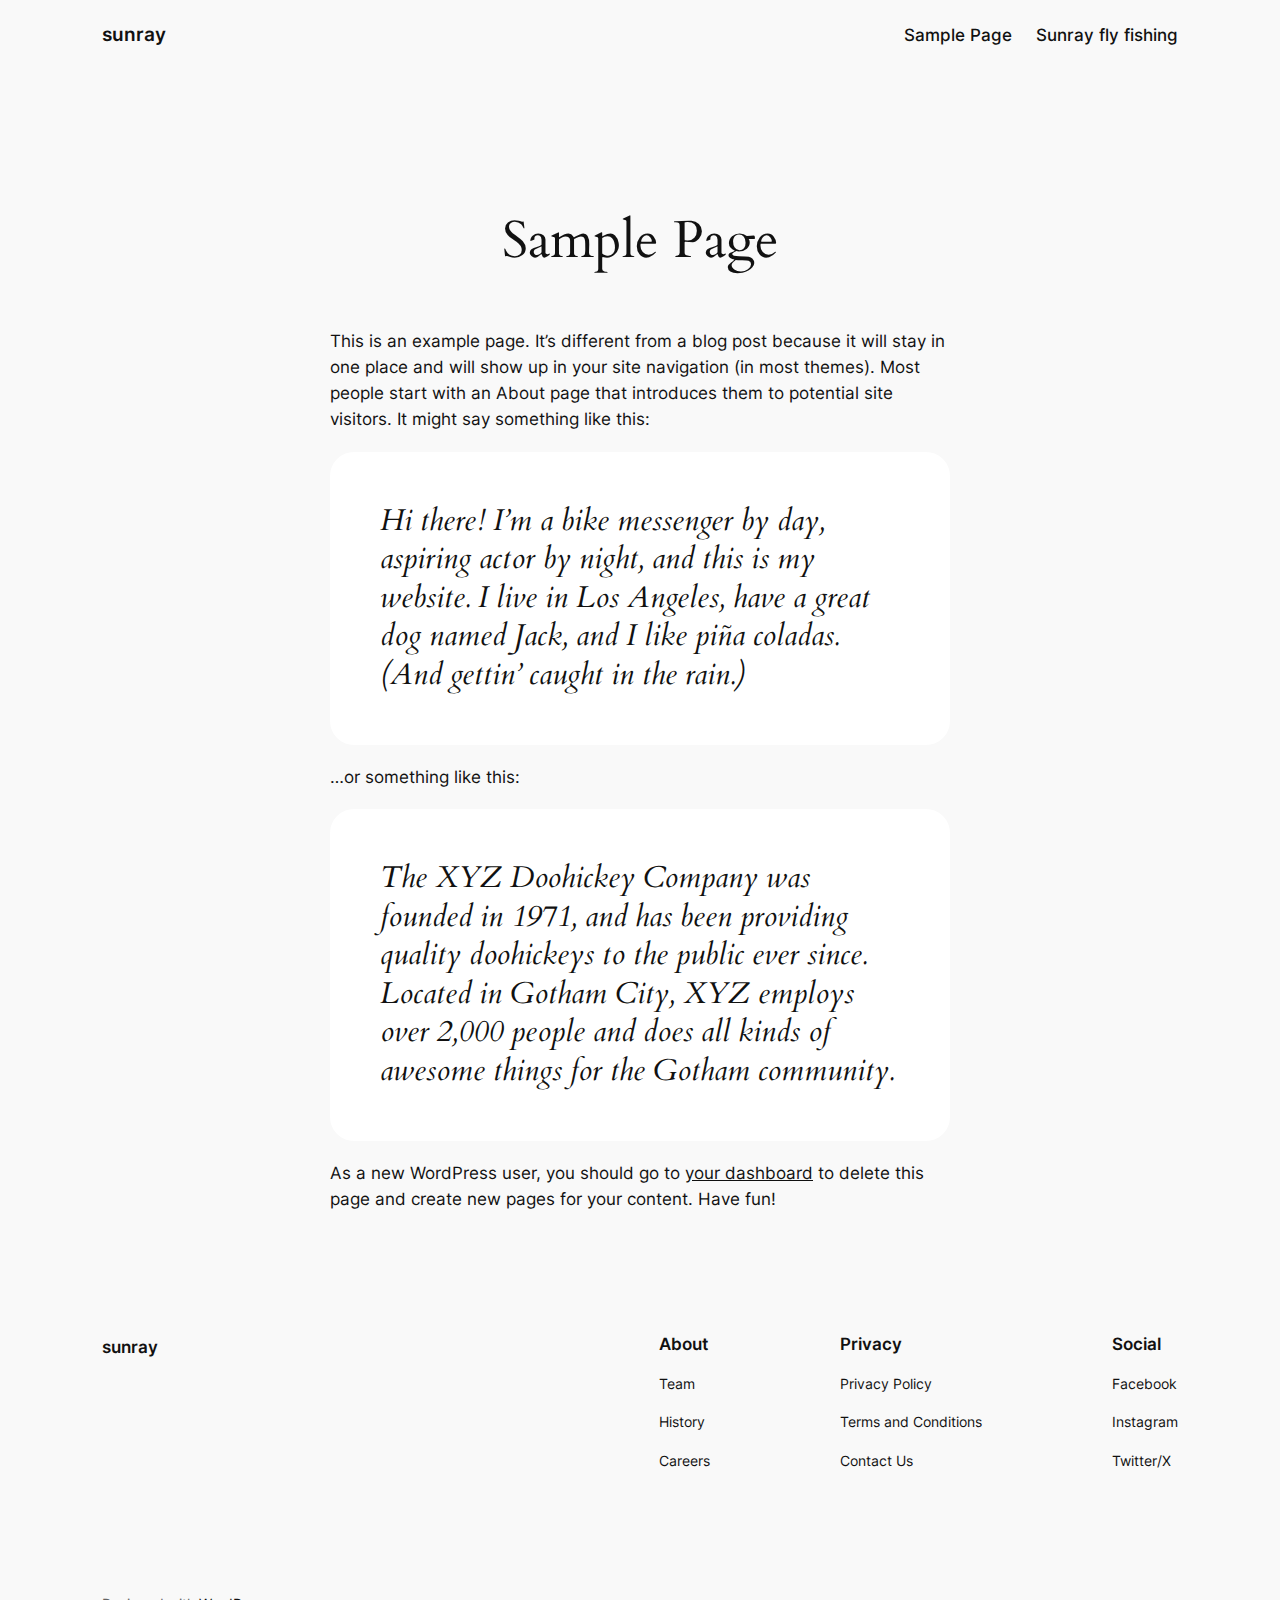
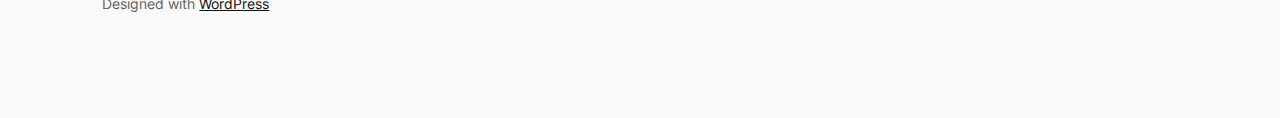
<file: sample-page/index.html>
<!DOCTYPE html>
<html lang="en-US">
<head>
	<meta charset="UTF-8">
	<meta name="viewport" content="width=device-width, initial-scale=1">
<meta name="robots" content="max-image-preview:large">
	<style>img:is([sizes="auto" i], [sizes^="auto," i]) { contain-intrinsic-size: 3000px 1500px }</style>
	<title>Sample Page &#8211; sunray</title>
<link rel="alternate" type="application/rss+xml" title="sunray &raquo; Feed" href="/feed/">
<link rel="alternate" type="application/rss+xml" title="sunray &raquo; Comments Feed" href="/comments/feed/">
<link rel="alternate" type="application/rss+xml" title="sunray &raquo; Sample Page Comments Feed" href="/sample-page/feed/">
<script>
window._wpemojiSettings = {"baseUrl":"https:\/\/s.w.org\/images\/core\/emoji\/15.0.3\/72x72\/","ext":".png","svgUrl":"https:\/\/s.w.org\/images\/core\/emoji\/15.0.3\/svg\/","svgExt":".svg","source":{"concatemoji":"\/wp-includes\/js\/wp-emoji-release.min.js?ver=6.7.1"}};
/*! This file is auto-generated */
!function(i,n){var o,s,e;function c(e){try{var t={supportTests:e,timestamp:(new Date).valueOf()};sessionStorage.setItem(o,JSON.stringify(t))}catch(e){}}function p(e,t,n){e.clearRect(0,0,e.canvas.width,e.canvas.height),e.fillText(t,0,0);var t=new Uint32Array(e.getImageData(0,0,e.canvas.width,e.canvas.height).data),r=(e.clearRect(0,0,e.canvas.width,e.canvas.height),e.fillText(n,0,0),new Uint32Array(e.getImageData(0,0,e.canvas.width,e.canvas.height).data));return t.every(function(e,t){return e===r[t]})}function u(e,t,n){switch(t){case"flag":return n(e,"🏳️‍⚧️","🏳️​⚧️")?!1:!n(e,"🇺🇳","🇺​🇳")&&!n(e,"🏴󠁧󠁢󠁥󠁮󠁧󠁿","🏴​󠁧​󠁢​󠁥​󠁮​󠁧​󠁿");case"emoji":return!n(e,"🐦‍⬛","🐦​⬛")}return!1}function f(e,t,n){var r="undefined"!=typeof WorkerGlobalScope&&self instanceof WorkerGlobalScope?new OffscreenCanvas(300,150):i.createElement("canvas"),a=r.getContext("2d",{willReadFrequently:!0}),o=(a.textBaseline="top",a.font="600 32px Arial",{});return e.forEach(function(e){o[e]=t(a,e,n)}),o}function t(e){var t=i.createElement("script");t.src=e,t.defer=!0,i.head.appendChild(t)}"undefined"!=typeof Promise&&(o="wpEmojiSettingsSupports",s=["flag","emoji"],n.supports={everything:!0,everythingExceptFlag:!0},e=new Promise(function(e){i.addEventListener("DOMContentLoaded",e,{once:!0})}),new Promise(function(t){var n=function(){try{var e=JSON.parse(sessionStorage.getItem(o));if("object"==typeof e&&"number"==typeof e.timestamp&&(new Date).valueOf()<e.timestamp+604800&&"object"==typeof e.supportTests)return e.supportTests}catch(e){}return null}();if(!n){if("undefined"!=typeof Worker&&"undefined"!=typeof OffscreenCanvas&&"undefined"!=typeof URL&&URL.createObjectURL&&"undefined"!=typeof Blob)try{var e="postMessage("+f.toString()+"("+[JSON.stringify(s),u.toString(),p.toString()].join(",")+"));",r=new Blob([e],{type:"text/javascript"}),a=new Worker(URL.createObjectURL(r),{name:"wpTestEmojiSupports"});return void(a.onmessage=function(e){c(n=e.data),a.terminate(),t(n)})}catch(e){}c(n=f(s,u,p))}t(n)}).then(function(e){for(var t in e)n.supports[t]=e[t],n.supports.everything=n.supports.everything&&n.supports[t],"flag"!==t&&(n.supports.everythingExceptFlag=n.supports.everythingExceptFlag&&n.supports[t]);n.supports.everythingExceptFlag=n.supports.everythingExceptFlag&&!n.supports.flag,n.DOMReady=!1,n.readyCallback=function(){n.DOMReady=!0}}).then(function(){return e}).then(function(){var e;n.supports.everything||(n.readyCallback(),(e=n.source||{}).concatemoji?t(e.concatemoji):e.wpemoji&&e.twemoji&&(t(e.twemoji),t(e.wpemoji)))}))}((window,document),window._wpemojiSettings);
</script>
<style id="wp-block-site-logo-inline-css">.wp-block-site-logo{box-sizing:border-box;line-height:0}.wp-block-site-logo a{display:inline-block;line-height:0}.wp-block-site-logo.is-default-size img{height:auto;width:120px}.wp-block-site-logo img{height:auto;max-width:100%}.wp-block-site-logo a,.wp-block-site-logo img{border-radius:inherit}.wp-block-site-logo.aligncenter{margin-left:auto;margin-right:auto;text-align:center}:root :where(.wp-block-site-logo.is-style-rounded){border-radius:9999px}</style>
<style id="wp-block-site-title-inline-css">.wp-block-site-title{box-sizing:border-box}.wp-block-site-title :where(a){color:inherit;font-family:inherit;font-size:inherit;font-style:inherit;font-weight:inherit;letter-spacing:inherit;line-height:inherit;text-decoration:inherit}</style>
<style id="wp-block-group-inline-css">.wp-block-group{box-sizing:border-box}:where(.wp-block-group.wp-block-group-is-layout-constrained){position:relative}</style>
<style id="wp-block-page-list-inline-css">.wp-block-navigation .wp-block-page-list{align-items:var(--navigation-layout-align,initial);background-color:inherit;display:flex;flex-direction:var(--navigation-layout-direction,initial);flex-wrap:var(--navigation-layout-wrap,wrap);justify-content:var(--navigation-layout-justify,initial)}.wp-block-navigation .wp-block-navigation-item{background-color:inherit}</style>
<link rel="stylesheet" id="wp-block-navigation-css" href="/wp-includes/blocks/navigation/style.min.css?ver=6.7.1" media="all">
<style id="wp-block-spacer-inline-css">.wp-block-spacer{clear:both}</style>
<style id="wp-block-post-title-inline-css">.wp-block-post-title{box-sizing:border-box;word-break:break-word}.wp-block-post-title :where(a){display:inline-block;font-family:inherit;font-size:inherit;font-style:inherit;font-weight:inherit;letter-spacing:inherit;line-height:inherit;text-decoration:inherit}</style>
<style id="wp-block-post-featured-image-inline-css">.wp-block-post-featured-image{margin-left:0;margin-right:0}.wp-block-post-featured-image a{display:block;height:100%}.wp-block-post-featured-image :where(img){box-sizing:border-box;height:auto;max-width:100%;vertical-align:bottom;width:100%}.wp-block-post-featured-image.alignfull img,.wp-block-post-featured-image.alignwide img{width:100%}.wp-block-post-featured-image .wp-block-post-featured-image__overlay.has-background-dim{background-color:#000;inset:0;position:absolute}.wp-block-post-featured-image{position:relative}.wp-block-post-featured-image .wp-block-post-featured-image__overlay.has-background-gradient{background-color:initial}.wp-block-post-featured-image .wp-block-post-featured-image__overlay.has-background-dim-0{opacity:0}.wp-block-post-featured-image .wp-block-post-featured-image__overlay.has-background-dim-10{opacity:.1}.wp-block-post-featured-image .wp-block-post-featured-image__overlay.has-background-dim-20{opacity:.2}.wp-block-post-featured-image .wp-block-post-featured-image__overlay.has-background-dim-30{opacity:.3}.wp-block-post-featured-image .wp-block-post-featured-image__overlay.has-background-dim-40{opacity:.4}.wp-block-post-featured-image .wp-block-post-featured-image__overlay.has-background-dim-50{opacity:.5}.wp-block-post-featured-image .wp-block-post-featured-image__overlay.has-background-dim-60{opacity:.6}.wp-block-post-featured-image .wp-block-post-featured-image__overlay.has-background-dim-70{opacity:.7}.wp-block-post-featured-image .wp-block-post-featured-image__overlay.has-background-dim-80{opacity:.8}.wp-block-post-featured-image .wp-block-post-featured-image__overlay.has-background-dim-90{opacity:.9}.wp-block-post-featured-image .wp-block-post-featured-image__overlay.has-background-dim-100{opacity:1}.wp-block-post-featured-image:where(.alignleft,.alignright){width:100%}</style>
<style id="wp-block-paragraph-inline-css">.is-small-text{font-size:.875em}.is-regular-text{font-size:1em}.is-large-text{font-size:2.25em}.is-larger-text{font-size:3em}.has-drop-cap:not(:focus):first-letter{float:left;font-size:8.4em;font-style:normal;font-weight:100;line-height:.68;margin:.05em .1em 0 0;text-transform:uppercase}body.rtl .has-drop-cap:not(:focus):first-letter{float:none;margin-left:.1em}p.has-drop-cap.has-background{overflow:hidden}:root :where(p.has-background){padding:1.25em 2.375em}:where(p.has-text-color:not(.has-link-color)) a{color:inherit}p.has-text-align-left[style*="writing-mode:vertical-lr"],p.has-text-align-right[style*="writing-mode:vertical-rl"]{rotate:180deg}</style>
<style id="wp-block-quote-inline-css">.wp-block-quote{box-sizing:border-box;overflow-wrap:break-word}.wp-block-quote.is-large:where(:not(.is-style-plain)),.wp-block-quote.is-style-large:where(:not(.is-style-plain)){margin-bottom:1em;padding:0 1em}.wp-block-quote.is-large:where(:not(.is-style-plain)) p,.wp-block-quote.is-style-large:where(:not(.is-style-plain)) p{font-size:1.5em;font-style:italic;line-height:1.6}.wp-block-quote.is-large:where(:not(.is-style-plain)) cite,.wp-block-quote.is-large:where(:not(.is-style-plain)) footer,.wp-block-quote.is-style-large:where(:not(.is-style-plain)) cite,.wp-block-quote.is-style-large:where(:not(.is-style-plain)) footer{font-size:1.125em;text-align:right}.wp-block-quote>cite{display:block}</style>
<style id="wp-block-post-content-inline-css">.wp-block-post-content{display:flow-root}</style>
<style id="wp-block-site-tagline-inline-css">.wp-block-site-tagline{box-sizing:border-box}</style>
<style id="wp-block-heading-inline-css">h1.has-background,h2.has-background,h3.has-background,h4.has-background,h5.has-background,h6.has-background{padding:1.25em 2.375em}h1.has-text-align-left[style*=writing-mode]:where([style*=vertical-lr]),h1.has-text-align-right[style*=writing-mode]:where([style*=vertical-rl]),h2.has-text-align-left[style*=writing-mode]:where([style*=vertical-lr]),h2.has-text-align-right[style*=writing-mode]:where([style*=vertical-rl]),h3.has-text-align-left[style*=writing-mode]:where([style*=vertical-lr]),h3.has-text-align-right[style*=writing-mode]:where([style*=vertical-rl]),h4.has-text-align-left[style*=writing-mode]:where([style*=vertical-lr]),h4.has-text-align-right[style*=writing-mode]:where([style*=vertical-rl]),h5.has-text-align-left[style*=writing-mode]:where([style*=vertical-lr]),h5.has-text-align-right[style*=writing-mode]:where([style*=vertical-rl]),h6.has-text-align-left[style*=writing-mode]:where([style*=vertical-lr]),h6.has-text-align-right[style*=writing-mode]:where([style*=vertical-rl]){rotate:180deg}

				.is-style-asterisk:before {
					content: '';
					width: 1.5rem;
					height: 3rem;
					background: var(--wp--preset--color--contrast-2, currentColor);
					clip-path: path('M11.93.684v8.039l5.633-5.633 1.216 1.23-5.66 5.66h8.04v1.737H13.2l5.701 5.701-1.23 1.23-5.742-5.742V21h-1.737v-8.094l-5.77 5.77-1.23-1.217 5.743-5.742H.842V9.98h8.162l-5.701-5.7 1.23-1.231 5.66 5.66V.684h1.737Z');
					display: block;
				}

				/* Hide the asterisk if the heading has no content, to avoid using empty headings to display the asterisk only, which is an A11Y issue */
				.is-style-asterisk:empty:before {
					content: none;
				}

				.is-style-asterisk:-moz-only-whitespace:before {
					content: none;
				}

				.is-style-asterisk.has-text-align-center:before {
					margin: 0 auto;
				}

				.is-style-asterisk.has-text-align-right:before {
					margin-left: auto;
				}

				.rtl .is-style-asterisk.has-text-align-left:before {
					margin-right: auto;
				}</style>
<style id="wp-block-navigation-link-inline-css">.wp-block-navigation .wp-block-navigation-item__label{overflow-wrap:break-word}.wp-block-navigation .wp-block-navigation-item__description{display:none}.link-ui-tools{border-top:1px solid #f0f0f0;padding:8px}.link-ui-block-inserter{padding-top:8px}.link-ui-block-inserter__back{margin-left:8px;text-transform:uppercase}

				.is-style-arrow-link .wp-block-navigation-item__label:after {
					content: "\2197";
					padding-inline-start: 0.25rem;
					vertical-align: middle;
					text-decoration: none;
					display: inline-block;
				}</style>
<style id="wp-block-columns-inline-css">.wp-block-columns{align-items:normal!important;box-sizing:border-box;display:flex;flex-wrap:wrap!important}@media (min-width:782px){.wp-block-columns{flex-wrap:nowrap!important}}.wp-block-columns.are-vertically-aligned-top{align-items:flex-start}.wp-block-columns.are-vertically-aligned-center{align-items:center}.wp-block-columns.are-vertically-aligned-bottom{align-items:flex-end}@media (max-width:781px){.wp-block-columns:not(.is-not-stacked-on-mobile)>.wp-block-column{flex-basis:100%!important}}@media (min-width:782px){.wp-block-columns:not(.is-not-stacked-on-mobile)>.wp-block-column{flex-basis:0;flex-grow:1}.wp-block-columns:not(.is-not-stacked-on-mobile)>.wp-block-column[style*=flex-basis]{flex-grow:0}}.wp-block-columns.is-not-stacked-on-mobile{flex-wrap:nowrap!important}.wp-block-columns.is-not-stacked-on-mobile>.wp-block-column{flex-basis:0;flex-grow:1}.wp-block-columns.is-not-stacked-on-mobile>.wp-block-column[style*=flex-basis]{flex-grow:0}:where(.wp-block-columns){margin-bottom:1.75em}:where(.wp-block-columns.has-background){padding:1.25em 2.375em}.wp-block-column{flex-grow:1;min-width:0;overflow-wrap:break-word;word-break:break-word}.wp-block-column.is-vertically-aligned-top{align-self:flex-start}.wp-block-column.is-vertically-aligned-center{align-self:center}.wp-block-column.is-vertically-aligned-bottom{align-self:flex-end}.wp-block-column.is-vertically-aligned-stretch{align-self:stretch}.wp-block-column.is-vertically-aligned-bottom,.wp-block-column.is-vertically-aligned-center,.wp-block-column.is-vertically-aligned-top{width:100%}</style>
<style id="wp-emoji-styles-inline-css">img.wp-smiley, img.emoji {
		display: inline !important;
		border: none !important;
		box-shadow: none !important;
		height: 1em !important;
		width: 1em !important;
		margin: 0 0.07em !important;
		vertical-align: -0.1em !important;
		background: none !important;
		padding: 0 !important;
	}</style>
<style id="wp-block-library-inline-css">:root{--wp-admin-theme-color:#007cba;--wp-admin-theme-color--rgb:0,124,186;--wp-admin-theme-color-darker-10:#006ba1;--wp-admin-theme-color-darker-10--rgb:0,107,161;--wp-admin-theme-color-darker-20:#005a87;--wp-admin-theme-color-darker-20--rgb:0,90,135;--wp-admin-border-width-focus:2px;--wp-block-synced-color:#7a00df;--wp-block-synced-color--rgb:122,0,223;--wp-bound-block-color:var(--wp-block-synced-color)}@media (min-resolution:192dpi){:root{--wp-admin-border-width-focus:1.5px}}.wp-element-button{cursor:pointer}:root{--wp--preset--font-size--normal:16px;--wp--preset--font-size--huge:42px}:root .has-very-light-gray-background-color{background-color:#eee}:root .has-very-dark-gray-background-color{background-color:#313131}:root .has-very-light-gray-color{color:#eee}:root .has-very-dark-gray-color{color:#313131}:root .has-vivid-green-cyan-to-vivid-cyan-blue-gradient-background{background:linear-gradient(135deg,#00d084,#0693e3)}:root .has-purple-crush-gradient-background{background:linear-gradient(135deg,#34e2e4,#4721fb 50%,#ab1dfe)}:root .has-hazy-dawn-gradient-background{background:linear-gradient(135deg,#faaca8,#dad0ec)}:root .has-subdued-olive-gradient-background{background:linear-gradient(135deg,#fafae1,#67a671)}:root .has-atomic-cream-gradient-background{background:linear-gradient(135deg,#fdd79a,#004a59)}:root .has-nightshade-gradient-background{background:linear-gradient(135deg,#330968,#31cdcf)}:root .has-midnight-gradient-background{background:linear-gradient(135deg,#020381,#2874fc)}.has-regular-font-size{font-size:1em}.has-larger-font-size{font-size:2.625em}.has-normal-font-size{font-size:var(--wp--preset--font-size--normal)}.has-huge-font-size{font-size:var(--wp--preset--font-size--huge)}.has-text-align-center{text-align:center}.has-text-align-left{text-align:left}.has-text-align-right{text-align:right}#end-resizable-editor-section{display:none}.aligncenter{clear:both}.items-justified-left{justify-content:flex-start}.items-justified-center{justify-content:center}.items-justified-right{justify-content:flex-end}.items-justified-space-between{justify-content:space-between}.screen-reader-text{border:0;clip:rect(1px,1px,1px,1px);clip-path:inset(50%);height:1px;margin:-1px;overflow:hidden;padding:0;position:absolute;width:1px;word-wrap:normal!important}.screen-reader-text:focus{background-color:#ddd;clip:auto!important;clip-path:none;color:#444;display:block;font-size:1em;height:auto;left:5px;line-height:normal;padding:15px 23px 14px;text-decoration:none;top:5px;width:auto;z-index:100000}html :where(.has-border-color){border-style:solid}html :where([style*=border-top-color]){border-top-style:solid}html :where([style*=border-right-color]){border-right-style:solid}html :where([style*=border-bottom-color]){border-bottom-style:solid}html :where([style*=border-left-color]){border-left-style:solid}html :where([style*=border-width]){border-style:solid}html :where([style*=border-top-width]){border-top-style:solid}html :where([style*=border-right-width]){border-right-style:solid}html :where([style*=border-bottom-width]){border-bottom-style:solid}html :where([style*=border-left-width]){border-left-style:solid}html :where(img[class*=wp-image-]){height:auto;max-width:100%}:where(figure){margin:0 0 1em}html :where(.is-position-sticky){--wp-admin--admin-bar--position-offset:var(--wp-admin--admin-bar--height,0px)}@media screen and (max-width:600px){html :where(.is-position-sticky){--wp-admin--admin-bar--position-offset:0px}}</style>
<style id="global-styles-inline-css">:root{--wp--preset--aspect-ratio--square: 1;--wp--preset--aspect-ratio--4-3: 4/3;--wp--preset--aspect-ratio--3-4: 3/4;--wp--preset--aspect-ratio--3-2: 3/2;--wp--preset--aspect-ratio--2-3: 2/3;--wp--preset--aspect-ratio--16-9: 16/9;--wp--preset--aspect-ratio--9-16: 9/16;--wp--preset--color--black: #000000;--wp--preset--color--cyan-bluish-gray: #abb8c3;--wp--preset--color--white: #ffffff;--wp--preset--color--pale-pink: #f78da7;--wp--preset--color--vivid-red: #cf2e2e;--wp--preset--color--luminous-vivid-orange: #ff6900;--wp--preset--color--luminous-vivid-amber: #fcb900;--wp--preset--color--light-green-cyan: #7bdcb5;--wp--preset--color--vivid-green-cyan: #00d084;--wp--preset--color--pale-cyan-blue: #8ed1fc;--wp--preset--color--vivid-cyan-blue: #0693e3;--wp--preset--color--vivid-purple: #9b51e0;--wp--preset--color--base: #f9f9f9;--wp--preset--color--base-2: #ffffff;--wp--preset--color--contrast: #111111;--wp--preset--color--contrast-2: #636363;--wp--preset--color--contrast-3: #A4A4A4;--wp--preset--color--accent: #cfcabe;--wp--preset--color--accent-2: #c2a990;--wp--preset--color--accent-3: #d8613c;--wp--preset--color--accent-4: #b1c5a4;--wp--preset--color--accent-5: #b5bdbc;--wp--preset--gradient--vivid-cyan-blue-to-vivid-purple: linear-gradient(135deg,rgba(6,147,227,1) 0%,rgb(155,81,224) 100%);--wp--preset--gradient--light-green-cyan-to-vivid-green-cyan: linear-gradient(135deg,rgb(122,220,180) 0%,rgb(0,208,130) 100%);--wp--preset--gradient--luminous-vivid-amber-to-luminous-vivid-orange: linear-gradient(135deg,rgba(252,185,0,1) 0%,rgba(255,105,0,1) 100%);--wp--preset--gradient--luminous-vivid-orange-to-vivid-red: linear-gradient(135deg,rgba(255,105,0,1) 0%,rgb(207,46,46) 100%);--wp--preset--gradient--very-light-gray-to-cyan-bluish-gray: linear-gradient(135deg,rgb(238,238,238) 0%,rgb(169,184,195) 100%);--wp--preset--gradient--cool-to-warm-spectrum: linear-gradient(135deg,rgb(74,234,220) 0%,rgb(151,120,209) 20%,rgb(207,42,186) 40%,rgb(238,44,130) 60%,rgb(251,105,98) 80%,rgb(254,248,76) 100%);--wp--preset--gradient--blush-light-purple: linear-gradient(135deg,rgb(255,206,236) 0%,rgb(152,150,240) 100%);--wp--preset--gradient--blush-bordeaux: linear-gradient(135deg,rgb(254,205,165) 0%,rgb(254,45,45) 50%,rgb(107,0,62) 100%);--wp--preset--gradient--luminous-dusk: linear-gradient(135deg,rgb(255,203,112) 0%,rgb(199,81,192) 50%,rgb(65,88,208) 100%);--wp--preset--gradient--pale-ocean: linear-gradient(135deg,rgb(255,245,203) 0%,rgb(182,227,212) 50%,rgb(51,167,181) 100%);--wp--preset--gradient--electric-grass: linear-gradient(135deg,rgb(202,248,128) 0%,rgb(113,206,126) 100%);--wp--preset--gradient--midnight: linear-gradient(135deg,rgb(2,3,129) 0%,rgb(40,116,252) 100%);--wp--preset--gradient--gradient-1: linear-gradient(to bottom, #cfcabe 0%, #F9F9F9 100%);--wp--preset--gradient--gradient-2: linear-gradient(to bottom, #C2A990 0%, #F9F9F9 100%);--wp--preset--gradient--gradient-3: linear-gradient(to bottom, #D8613C 0%, #F9F9F9 100%);--wp--preset--gradient--gradient-4: linear-gradient(to bottom, #B1C5A4 0%, #F9F9F9 100%);--wp--preset--gradient--gradient-5: linear-gradient(to bottom, #B5BDBC 0%, #F9F9F9 100%);--wp--preset--gradient--gradient-6: linear-gradient(to bottom, #A4A4A4 0%, #F9F9F9 100%);--wp--preset--gradient--gradient-7: linear-gradient(to bottom, #cfcabe 50%, #F9F9F9 50%);--wp--preset--gradient--gradient-8: linear-gradient(to bottom, #C2A990 50%, #F9F9F9 50%);--wp--preset--gradient--gradient-9: linear-gradient(to bottom, #D8613C 50%, #F9F9F9 50%);--wp--preset--gradient--gradient-10: linear-gradient(to bottom, #B1C5A4 50%, #F9F9F9 50%);--wp--preset--gradient--gradient-11: linear-gradient(to bottom, #B5BDBC 50%, #F9F9F9 50%);--wp--preset--gradient--gradient-12: linear-gradient(to bottom, #A4A4A4 50%, #F9F9F9 50%);--wp--preset--font-size--small: 0.9rem;--wp--preset--font-size--medium: 1.05rem;--wp--preset--font-size--large: clamp(1.39rem, 1.39rem + ((1vw - 0.2rem) * 0.767), 1.85rem);--wp--preset--font-size--x-large: clamp(1.85rem, 1.85rem + ((1vw - 0.2rem) * 1.083), 2.5rem);--wp--preset--font-size--xx-large: clamp(2.5rem, 2.5rem + ((1vw - 0.2rem) * 1.283), 3.27rem);--wp--preset--font-family--body: "Inter", sans-serif;--wp--preset--font-family--heading: Cardo;--wp--preset--font-family--system-sans-serif: -apple-system, BlinkMacSystemFont, avenir next, avenir, segoe ui, helvetica neue, helvetica, Cantarell, Ubuntu, roboto, noto, arial, sans-serif;--wp--preset--font-family--system-serif: Iowan Old Style, Apple Garamond, Baskerville, Times New Roman, Droid Serif, Times, Source Serif Pro, serif, Apple Color Emoji, Segoe UI Emoji, Segoe UI Symbol;--wp--preset--spacing--20: min(1.5rem, 2vw);--wp--preset--spacing--30: min(2.5rem, 3vw);--wp--preset--spacing--40: min(4rem, 5vw);--wp--preset--spacing--50: min(6.5rem, 8vw);--wp--preset--spacing--60: min(10.5rem, 13vw);--wp--preset--spacing--70: 3.38rem;--wp--preset--spacing--80: 5.06rem;--wp--preset--spacing--10: 1rem;--wp--preset--shadow--natural: 6px 6px 9px rgba(0, 0, 0, 0.2);--wp--preset--shadow--deep: 12px 12px 50px rgba(0, 0, 0, 0.4);--wp--preset--shadow--sharp: 6px 6px 0px rgba(0, 0, 0, 0.2);--wp--preset--shadow--outlined: 6px 6px 0px -3px rgba(255, 255, 255, 1), 6px 6px rgba(0, 0, 0, 1);--wp--preset--shadow--crisp: 6px 6px 0px rgba(0, 0, 0, 1);}:root { --wp--style--global--content-size: 620px;--wp--style--global--wide-size: 1280px; }:where(body) { margin: 0; }.wp-site-blocks { padding-top: var(--wp--style--root--padding-top); padding-bottom: var(--wp--style--root--padding-bottom); }.has-global-padding { padding-right: var(--wp--style--root--padding-right); padding-left: var(--wp--style--root--padding-left); }.has-global-padding > .alignfull { margin-right: calc(var(--wp--style--root--padding-right) * -1); margin-left: calc(var(--wp--style--root--padding-left) * -1); }.has-global-padding :where(:not(.alignfull.is-layout-flow) > .has-global-padding:not(.wp-block-block, .alignfull)) { padding-right: 0; padding-left: 0; }.has-global-padding :where(:not(.alignfull.is-layout-flow) > .has-global-padding:not(.wp-block-block, .alignfull)) > .alignfull { margin-left: 0; margin-right: 0; }.wp-site-blocks > .alignleft { float: left; margin-right: 2em; }.wp-site-blocks > .alignright { float: right; margin-left: 2em; }.wp-site-blocks > .aligncenter { justify-content: center; margin-left: auto; margin-right: auto; }:where(.wp-site-blocks) > * { margin-block-start: 1.2rem; margin-block-end: 0; }:where(.wp-site-blocks) > :first-child { margin-block-start: 0; }:where(.wp-site-blocks) > :last-child { margin-block-end: 0; }:root { --wp--style--block-gap: 1.2rem; }:root :where(.is-layout-flow) > :first-child{margin-block-start: 0;}:root :where(.is-layout-flow) > :last-child{margin-block-end: 0;}:root :where(.is-layout-flow) > *{margin-block-start: 1.2rem;margin-block-end: 0;}:root :where(.is-layout-constrained) > :first-child{margin-block-start: 0;}:root :where(.is-layout-constrained) > :last-child{margin-block-end: 0;}:root :where(.is-layout-constrained) > *{margin-block-start: 1.2rem;margin-block-end: 0;}:root :where(.is-layout-flex){gap: 1.2rem;}:root :where(.is-layout-grid){gap: 1.2rem;}.is-layout-flow > .alignleft{float: left;margin-inline-start: 0;margin-inline-end: 2em;}.is-layout-flow > .alignright{float: right;margin-inline-start: 2em;margin-inline-end: 0;}.is-layout-flow > .aligncenter{margin-left: auto !important;margin-right: auto !important;}.is-layout-constrained > .alignleft{float: left;margin-inline-start: 0;margin-inline-end: 2em;}.is-layout-constrained > .alignright{float: right;margin-inline-start: 2em;margin-inline-end: 0;}.is-layout-constrained > .aligncenter{margin-left: auto !important;margin-right: auto !important;}.is-layout-constrained > :where(:not(.alignleft):not(.alignright):not(.alignfull)){max-width: var(--wp--style--global--content-size);margin-left: auto !important;margin-right: auto !important;}.is-layout-constrained > .alignwide{max-width: var(--wp--style--global--wide-size);}body .is-layout-flex{display: flex;}.is-layout-flex{flex-wrap: wrap;align-items: center;}.is-layout-flex > :is(*, div){margin: 0;}body .is-layout-grid{display: grid;}.is-layout-grid > :is(*, div){margin: 0;}body{background-color: var(--wp--preset--color--base);color: var(--wp--preset--color--contrast);font-family: var(--wp--preset--font-family--body);font-size: var(--wp--preset--font-size--medium);font-style: normal;font-weight: 400;line-height: 1.55;--wp--style--root--padding-top: 0px;--wp--style--root--padding-right: var(--wp--preset--spacing--50);--wp--style--root--padding-bottom: 0px;--wp--style--root--padding-left: var(--wp--preset--spacing--50);}a:where(:not(.wp-element-button)){color: var(--wp--preset--color--contrast);text-decoration: underline;}:root :where(a:where(:not(.wp-element-button)):hover){text-decoration: none;}h1, h2, h3, h4, h5, h6{color: var(--wp--preset--color--contrast);font-family: var(--wp--preset--font-family--heading);font-weight: 400;line-height: 1.2;}h1{font-size: var(--wp--preset--font-size--xx-large);line-height: 1.15;}h2{font-size: var(--wp--preset--font-size--x-large);}h3{font-size: var(--wp--preset--font-size--large);}h4{font-size: clamp(1.1rem, 1.1rem + ((1vw - 0.2rem) * 0.767), 1.5rem);}h5{font-size: var(--wp--preset--font-size--medium);}h6{font-size: var(--wp--preset--font-size--small);}:root :where(.wp-element-button, .wp-block-button__link){background-color: var(--wp--preset--color--contrast);border-radius: .33rem;border-color: var(--wp--preset--color--contrast);border-width: 0;color: var(--wp--preset--color--base);font-family: inherit;font-size: var(--wp--preset--font-size--small);font-style: normal;font-weight: 500;line-height: inherit;padding-top: 0.6rem;padding-right: 1rem;padding-bottom: 0.6rem;padding-left: 1rem;text-decoration: none;}:root :where(.wp-element-button:hover, .wp-block-button__link:hover){background-color: var(--wp--preset--color--contrast-2);border-color: var(--wp--preset--color--contrast-2);color: var(--wp--preset--color--base);}:root :where(.wp-element-button:focus, .wp-block-button__link:focus){background-color: var(--wp--preset--color--contrast-2);border-color: var(--wp--preset--color--contrast-2);color: var(--wp--preset--color--base);outline-color: var(--wp--preset--color--contrast);outline-offset: 2px;}:root :where(.wp-element-button:active, .wp-block-button__link:active){background-color: var(--wp--preset--color--contrast);color: var(--wp--preset--color--base);}:root :where(.wp-element-caption, .wp-block-audio figcaption, .wp-block-embed figcaption, .wp-block-gallery figcaption, .wp-block-image figcaption, .wp-block-table figcaption, .wp-block-video figcaption){color: var(--wp--preset--color--contrast-2);font-family: var(--wp--preset--font-family--body);font-size: 0.8rem;}.has-black-color{color: var(--wp--preset--color--black) !important;}.has-cyan-bluish-gray-color{color: var(--wp--preset--color--cyan-bluish-gray) !important;}.has-white-color{color: var(--wp--preset--color--white) !important;}.has-pale-pink-color{color: var(--wp--preset--color--pale-pink) !important;}.has-vivid-red-color{color: var(--wp--preset--color--vivid-red) !important;}.has-luminous-vivid-orange-color{color: var(--wp--preset--color--luminous-vivid-orange) !important;}.has-luminous-vivid-amber-color{color: var(--wp--preset--color--luminous-vivid-amber) !important;}.has-light-green-cyan-color{color: var(--wp--preset--color--light-green-cyan) !important;}.has-vivid-green-cyan-color{color: var(--wp--preset--color--vivid-green-cyan) !important;}.has-pale-cyan-blue-color{color: var(--wp--preset--color--pale-cyan-blue) !important;}.has-vivid-cyan-blue-color{color: var(--wp--preset--color--vivid-cyan-blue) !important;}.has-vivid-purple-color{color: var(--wp--preset--color--vivid-purple) !important;}.has-base-color{color: var(--wp--preset--color--base) !important;}.has-base-2-color{color: var(--wp--preset--color--base-2) !important;}.has-contrast-color{color: var(--wp--preset--color--contrast) !important;}.has-contrast-2-color{color: var(--wp--preset--color--contrast-2) !important;}.has-contrast-3-color{color: var(--wp--preset--color--contrast-3) !important;}.has-accent-color{color: var(--wp--preset--color--accent) !important;}.has-accent-2-color{color: var(--wp--preset--color--accent-2) !important;}.has-accent-3-color{color: var(--wp--preset--color--accent-3) !important;}.has-accent-4-color{color: var(--wp--preset--color--accent-4) !important;}.has-accent-5-color{color: var(--wp--preset--color--accent-5) !important;}.has-black-background-color{background-color: var(--wp--preset--color--black) !important;}.has-cyan-bluish-gray-background-color{background-color: var(--wp--preset--color--cyan-bluish-gray) !important;}.has-white-background-color{background-color: var(--wp--preset--color--white) !important;}.has-pale-pink-background-color{background-color: var(--wp--preset--color--pale-pink) !important;}.has-vivid-red-background-color{background-color: var(--wp--preset--color--vivid-red) !important;}.has-luminous-vivid-orange-background-color{background-color: var(--wp--preset--color--luminous-vivid-orange) !important;}.has-luminous-vivid-amber-background-color{background-color: var(--wp--preset--color--luminous-vivid-amber) !important;}.has-light-green-cyan-background-color{background-color: var(--wp--preset--color--light-green-cyan) !important;}.has-vivid-green-cyan-background-color{background-color: var(--wp--preset--color--vivid-green-cyan) !important;}.has-pale-cyan-blue-background-color{background-color: var(--wp--preset--color--pale-cyan-blue) !important;}.has-vivid-cyan-blue-background-color{background-color: var(--wp--preset--color--vivid-cyan-blue) !important;}.has-vivid-purple-background-color{background-color: var(--wp--preset--color--vivid-purple) !important;}.has-base-background-color{background-color: var(--wp--preset--color--base) !important;}.has-base-2-background-color{background-color: var(--wp--preset--color--base-2) !important;}.has-contrast-background-color{background-color: var(--wp--preset--color--contrast) !important;}.has-contrast-2-background-color{background-color: var(--wp--preset--color--contrast-2) !important;}.has-contrast-3-background-color{background-color: var(--wp--preset--color--contrast-3) !important;}.has-accent-background-color{background-color: var(--wp--preset--color--accent) !important;}.has-accent-2-background-color{background-color: var(--wp--preset--color--accent-2) !important;}.has-accent-3-background-color{background-color: var(--wp--preset--color--accent-3) !important;}.has-accent-4-background-color{background-color: var(--wp--preset--color--accent-4) !important;}.has-accent-5-background-color{background-color: var(--wp--preset--color--accent-5) !important;}.has-black-border-color{border-color: var(--wp--preset--color--black) !important;}.has-cyan-bluish-gray-border-color{border-color: var(--wp--preset--color--cyan-bluish-gray) !important;}.has-white-border-color{border-color: var(--wp--preset--color--white) !important;}.has-pale-pink-border-color{border-color: var(--wp--preset--color--pale-pink) !important;}.has-vivid-red-border-color{border-color: var(--wp--preset--color--vivid-red) !important;}.has-luminous-vivid-orange-border-color{border-color: var(--wp--preset--color--luminous-vivid-orange) !important;}.has-luminous-vivid-amber-border-color{border-color: var(--wp--preset--color--luminous-vivid-amber) !important;}.has-light-green-cyan-border-color{border-color: var(--wp--preset--color--light-green-cyan) !important;}.has-vivid-green-cyan-border-color{border-color: var(--wp--preset--color--vivid-green-cyan) !important;}.has-pale-cyan-blue-border-color{border-color: var(--wp--preset--color--pale-cyan-blue) !important;}.has-vivid-cyan-blue-border-color{border-color: var(--wp--preset--color--vivid-cyan-blue) !important;}.has-vivid-purple-border-color{border-color: var(--wp--preset--color--vivid-purple) !important;}.has-base-border-color{border-color: var(--wp--preset--color--base) !important;}.has-base-2-border-color{border-color: var(--wp--preset--color--base-2) !important;}.has-contrast-border-color{border-color: var(--wp--preset--color--contrast) !important;}.has-contrast-2-border-color{border-color: var(--wp--preset--color--contrast-2) !important;}.has-contrast-3-border-color{border-color: var(--wp--preset--color--contrast-3) !important;}.has-accent-border-color{border-color: var(--wp--preset--color--accent) !important;}.has-accent-2-border-color{border-color: var(--wp--preset--color--accent-2) !important;}.has-accent-3-border-color{border-color: var(--wp--preset--color--accent-3) !important;}.has-accent-4-border-color{border-color: var(--wp--preset--color--accent-4) !important;}.has-accent-5-border-color{border-color: var(--wp--preset--color--accent-5) !important;}.has-vivid-cyan-blue-to-vivid-purple-gradient-background{background: var(--wp--preset--gradient--vivid-cyan-blue-to-vivid-purple) !important;}.has-light-green-cyan-to-vivid-green-cyan-gradient-background{background: var(--wp--preset--gradient--light-green-cyan-to-vivid-green-cyan) !important;}.has-luminous-vivid-amber-to-luminous-vivid-orange-gradient-background{background: var(--wp--preset--gradient--luminous-vivid-amber-to-luminous-vivid-orange) !important;}.has-luminous-vivid-orange-to-vivid-red-gradient-background{background: var(--wp--preset--gradient--luminous-vivid-orange-to-vivid-red) !important;}.has-very-light-gray-to-cyan-bluish-gray-gradient-background{background: var(--wp--preset--gradient--very-light-gray-to-cyan-bluish-gray) !important;}.has-cool-to-warm-spectrum-gradient-background{background: var(--wp--preset--gradient--cool-to-warm-spectrum) !important;}.has-blush-light-purple-gradient-background{background: var(--wp--preset--gradient--blush-light-purple) !important;}.has-blush-bordeaux-gradient-background{background: var(--wp--preset--gradient--blush-bordeaux) !important;}.has-luminous-dusk-gradient-background{background: var(--wp--preset--gradient--luminous-dusk) !important;}.has-pale-ocean-gradient-background{background: var(--wp--preset--gradient--pale-ocean) !important;}.has-electric-grass-gradient-background{background: var(--wp--preset--gradient--electric-grass) !important;}.has-midnight-gradient-background{background: var(--wp--preset--gradient--midnight) !important;}.has-gradient-1-gradient-background{background: var(--wp--preset--gradient--gradient-1) !important;}.has-gradient-2-gradient-background{background: var(--wp--preset--gradient--gradient-2) !important;}.has-gradient-3-gradient-background{background: var(--wp--preset--gradient--gradient-3) !important;}.has-gradient-4-gradient-background{background: var(--wp--preset--gradient--gradient-4) !important;}.has-gradient-5-gradient-background{background: var(--wp--preset--gradient--gradient-5) !important;}.has-gradient-6-gradient-background{background: var(--wp--preset--gradient--gradient-6) !important;}.has-gradient-7-gradient-background{background: var(--wp--preset--gradient--gradient-7) !important;}.has-gradient-8-gradient-background{background: var(--wp--preset--gradient--gradient-8) !important;}.has-gradient-9-gradient-background{background: var(--wp--preset--gradient--gradient-9) !important;}.has-gradient-10-gradient-background{background: var(--wp--preset--gradient--gradient-10) !important;}.has-gradient-11-gradient-background{background: var(--wp--preset--gradient--gradient-11) !important;}.has-gradient-12-gradient-background{background: var(--wp--preset--gradient--gradient-12) !important;}.has-small-font-size{font-size: var(--wp--preset--font-size--small) !important;}.has-medium-font-size{font-size: var(--wp--preset--font-size--medium) !important;}.has-large-font-size{font-size: var(--wp--preset--font-size--large) !important;}.has-x-large-font-size{font-size: var(--wp--preset--font-size--x-large) !important;}.has-xx-large-font-size{font-size: var(--wp--preset--font-size--xx-large) !important;}.has-body-font-family{font-family: var(--wp--preset--font-family--body) !important;}.has-heading-font-family{font-family: var(--wp--preset--font-family--heading) !important;}.has-system-sans-serif-font-family{font-family: var(--wp--preset--font-family--system-sans-serif) !important;}.has-system-serif-font-family{font-family: var(--wp--preset--font-family--system-serif) !important;}:where(.wp-site-blocks *:focus){outline-width:2px;outline-style:solid}
:root :where(.wp-block-navigation){font-weight: 500;}
:root :where(.wp-block-navigation a:where(:not(.wp-element-button))){text-decoration: none;}
:root :where(.wp-block-navigation a:where(:not(.wp-element-button)):hover){text-decoration: underline;}
:root :where(.wp-block-post-featured-image img, .wp-block-post-featured-image .block-editor-media-placeholder, .wp-block-post-featured-image .wp-block-post-featured-image__overlay){border-radius: var(--wp--preset--spacing--20);}
:root :where(.wp-block-post-title a:where(:not(.wp-element-button))){text-decoration: none;}
:root :where(.wp-block-post-title a:where(:not(.wp-element-button)):hover){text-decoration: underline;}
:root :where(.wp-block-quote){background-color: var(--wp--preset--color--base-2);border-radius: var(--wp--preset--spacing--20);font-family: var(--wp--preset--font-family--heading);font-size: var(--wp--preset--font-size--large);font-style: italic;line-height: 1.3;padding-top: calc(var(--wp--preset--spacing--30) + 0.75rem);padding-right: calc(var(--wp--preset--spacing--30) + 0.75rem);padding-bottom: calc(var(--wp--preset--spacing--30) + 0.75rem);padding-left: calc(var(--wp--preset--spacing--30) + 0.75rem);}:root :where(.wp-block-quote :where(p)){margin-block-start:0;margin-block-end:calc(var(--wp--preset--spacing--10) + 0.5rem);}:root :where(.wp-block-quote :where(:last-child)){margin-block-end:0;}:root :where(.wp-block-quote.has-text-align-right.is-style-plain, .rtl .is-style-plain.wp-block-quote:not(.has-text-align-center):not(.has-text-align-left)){border-width: 0 2px 0 0;padding-left:calc(var(--wp--preset--spacing--20) + 0.5rem);padding-right:calc(var(--wp--preset--spacing--20) + 0.5rem);}:root :where(.wp-block-quote.has-text-align-left.is-style-plain, body:not(.rtl) .is-style-plain.wp-block-quote:not(.has-text-align-center):not(.has-text-align-right)){border-width: 0 0 0 2px;padding-left:calc(var(--wp--preset--spacing--20) + 0.5rem);padding-right:calc(var(--wp--preset--spacing--20) + 0.5rem)}
:root :where(.wp-block-quote cite){font-family: var(--wp--preset--font-family--body);font-size: var(--wp--preset--font-size--small);font-style: normal;}
:root :where(.wp-block-site-tagline){color: var(--wp--preset--color--contrast-2);font-size: var(--wp--preset--font-size--small);}
:root :where(.wp-block-site-title){font-family: var(--wp--preset--font-family--body);font-size: clamp(0.875rem, 0.875rem + ((1vw - 0.2rem) * 0.542), 1.2rem);font-style: normal;font-weight: 600;}
:root :where(.wp-block-site-title a:where(:not(.wp-element-button))){text-decoration: none;}
:root :where(.wp-block-site-title a:where(:not(.wp-element-button)):hover){text-decoration: none;}</style>
<style id="core-block-supports-inline-css">.wp-container-core-group-is-layout-1 > *{margin-block-start:0;margin-block-end:0;}.wp-container-core-group-is-layout-1 > * + *{margin-block-start:0px;margin-block-end:0;}.wp-container-core-group-is-layout-2{gap:var(--wp--preset--spacing--20);}.wp-container-core-navigation-is-layout-1{gap:var(--wp--preset--spacing--20);justify-content:flex-end;}.wp-container-core-group-is-layout-3{justify-content:flex-start;}.wp-container-core-group-is-layout-4{justify-content:space-between;}.wp-container-core-group-is-layout-8{flex-direction:column;align-items:flex-start;}.wp-container-core-navigation-is-layout-2{gap:var(--wp--preset--spacing--10);flex-direction:column;align-items:flex-start;}.wp-container-core-group-is-layout-9{gap:var(--wp--preset--spacing--10);flex-direction:column;align-items:flex-start;}.wp-container-core-group-is-layout-10{flex-direction:column;align-items:stretch;}.wp-container-core-navigation-is-layout-3{gap:var(--wp--preset--spacing--10);flex-direction:column;align-items:flex-start;}.wp-container-core-group-is-layout-11{gap:var(--wp--preset--spacing--10);flex-direction:column;align-items:flex-start;}.wp-container-core-group-is-layout-12{flex-direction:column;align-items:stretch;}.wp-container-core-navigation-is-layout-4{gap:var(--wp--preset--spacing--10);flex-direction:column;align-items:flex-start;}.wp-container-core-group-is-layout-13{gap:var(--wp--preset--spacing--10);flex-direction:column;align-items:flex-start;}.wp-container-core-group-is-layout-14{flex-direction:column;align-items:stretch;}.wp-container-core-group-is-layout-15{justify-content:space-between;align-items:flex-start;}.wp-container-core-columns-is-layout-1{flex-wrap:nowrap;}.wp-elements-69a005592d8de9c85f5c3744bd9a4e03 a:where(:not(.wp-element-button)){color:var(--wp--preset--color--contrast);}</style>
<style id="wp-block-template-skip-link-inline-css">.skip-link.screen-reader-text {
			border: 0;
			clip: rect(1px,1px,1px,1px);
			clip-path: inset(50%);
			height: 1px;
			margin: -1px;
			overflow: hidden;
			padding: 0;
			position: absolute !important;
			width: 1px;
			word-wrap: normal !important;
		}

		.skip-link.screen-reader-text:focus {
			background-color: #eee;
			clip: auto !important;
			clip-path: none;
			color: #444;
			display: block;
			font-size: 1em;
			height: auto;
			left: 5px;
			line-height: normal;
			padding: 15px 23px 14px;
			text-decoration: none;
			top: 5px;
			width: auto;
			z-index: 100000;
		}</style>
        <script>
            /* <![CDATA[ */
            var rcewpp = {
                "ajax_url":"/wp-admin/admin-ajax.php",
                "nonce": "94d574bf9e",
                "home_url": "/",
                "settings_icon": '/wp-content/plugins/export-wp-page-to-static-html/admin/images/settings.png',
                "settings_hover_icon": '/wp-content/plugins/export-wp-page-to-static-html/admin/images/settings_hover.png'
            };
            /* ]]\> */
        </script>
        <link rel="https://api.w.org/" href="/wp-json/">
<link rel="alternate" title="JSON" type="application/json" href="/wp-json/wp/v2/pages/2">
<link rel="EditURI" type="application/rsd+xml" title="RSD" href="/xmlrpc.php?rsd">
<meta name="generator" content="WordPress 6.7.1">
<link rel="canonical" href="/sample-page/">
<link rel="shortlink" href="/?p=2">
<link rel="alternate" title="oEmbed (JSON)" type="application/json+oembed" href="/wp-json/oembed/1.0/embed?url=http%3A%2F%2F%2Fsample-page%2F">
<link rel="alternate" title="oEmbed (XML)" type="text/xml+oembed" href="/wp-json/oembed/1.0/embed?url=http%3A%2F%2F%2Fsample-page%2F#038;format=xml">
<meta name="google-site-verification" content="4j5aI5Nk4mdk6uT7zeRSGeqf7My1Hk00J4SgcCEFpyE">
<script type="importmap" id="wp-importmap">{"imports":{"@wordpress\/interactivity":"\/wp-includes\/js\/dist\/script-modules\/interactivity\/index.min.js?ver=06b8f695ef48ab2d9277"}}</script>
<script type="module" src="/wp-includes/js/dist/script-modules/block-library/navigation/view.min.js?ver=8ff192874fc8910a284c" id="@wordpress/block-library/navigation/view-js-module"></script>
<link rel="modulepreload" href="/wp-includes/js/dist/script-modules/interactivity/index.min.js?ver=06b8f695ef48ab2d9277" id="@wordpress/interactivity-js-modulepreload">
<meta name="generator" content="Elementor 3.27.3; features: e_font_icon_svg, additional_custom_breakpoints, e_element_cache; settings: css_print_method-external, google_font-enabled, font_display-swap">
			<style>.e-con.e-parent:nth-of-type(n+4):not(.e-lazyloaded):not(.e-no-lazyload),
				.e-con.e-parent:nth-of-type(n+4):not(.e-lazyloaded):not(.e-no-lazyload) * {
					background-image: none !important;
				}
				@media screen and (max-height: 1024px) {
					.e-con.e-parent:nth-of-type(n+3):not(.e-lazyloaded):not(.e-no-lazyload),
					.e-con.e-parent:nth-of-type(n+3):not(.e-lazyloaded):not(.e-no-lazyload) * {
						background-image: none !important;
					}
				}
				@media screen and (max-height: 640px) {
					.e-con.e-parent:nth-of-type(n+2):not(.e-lazyloaded):not(.e-no-lazyload),
					.e-con.e-parent:nth-of-type(n+2):not(.e-lazyloaded):not(.e-no-lazyload) * {
						background-image: none !important;
					}
				}</style>
			<style class="wp-fonts-local">@font-face{font-family:Inter;font-style:normal;font-weight:300 900;font-display:fallback;src:url('/wp-content/themes/twentytwentyfour/assets/fonts/inter/Inter-VariableFont_slnt,wght.woff2') format('woff2');font-stretch:normal;}
@font-face{font-family:Cardo;font-style:normal;font-weight:400;font-display:fallback;src:url('/wp-content/themes/twentytwentyfour/assets/fonts/cardo/cardo_normal_400.woff2') format('woff2');}
@font-face{font-family:Cardo;font-style:italic;font-weight:400;font-display:fallback;src:url('/wp-content/themes/twentytwentyfour/assets/fonts/cardo/cardo_italic_400.woff2') format('woff2');}
@font-face{font-family:Cardo;font-style:normal;font-weight:700;font-display:fallback;src:url('/wp-content/themes/twentytwentyfour/assets/fonts/cardo/cardo_normal_700.woff2') format('woff2');}</style>
</head>

<body class="page-template-default page page-id-2 wp-embed-responsive elementor-default elementor-kit-9">

<div class="wp-site-blocks">
<header class="wp-block-template-part">
<div class="wp-block-group alignwide has-base-background-color has-background has-global-padding is-layout-constrained wp-block-group-is-layout-constrained" style="padding-top:20px;padding-bottom:20px">
	
	<div class="wp-block-group alignwide is-content-justification-space-between is-layout-flex wp-container-core-group-is-layout-4 wp-block-group-is-layout-flex">
		
		<div class="wp-block-group is-layout-flex wp-container-core-group-is-layout-2 wp-block-group-is-layout-flex">
			

			
			<div class="wp-block-group is-layout-flow wp-container-core-group-is-layout-1 wp-block-group-is-layout-flow">
				<p class="wp-block-site-title"><a href="/" target="_self" rel="home">sunray</a></p>
			</div>
			
		</div>
		

		
		<div class="wp-block-group is-content-justification-left is-layout-flex wp-container-core-group-is-layout-3 wp-block-group-is-layout-flex">
			<nav class="is-responsive items-justified-right wp-block-navigation is-horizontal is-content-justification-right is-layout-flex wp-container-core-navigation-is-layout-1 wp-block-navigation-is-layout-flex" aria-label="" data-wp-interactive="core/navigation" data-wp-context='{"overlayOpenedBy":{"click":false,"hover":false,"focus":false},"type":"overlay","roleAttribute":"","ariaLabel":"Menu"}'><button aria-haspopup="dialog" aria-label="Open menu" class="wp-block-navigation__responsive-container-open " data-wp-on-async--click="actions.openMenuOnClick" data-wp-on--keydown="actions.handleMenuKeydown"><svg width="24" height="24" xmlns="http://www.w3.org/2000/svg" viewbox="0 0 24 24" aria-hidden="true" focusable="false"><rect x="4" y="7.5" width="16" height="1.5"></rect><rect x="4" y="15" width="16" height="1.5"></rect></svg></button>
				<div class="wp-block-navigation__responsive-container  " id="modal-1" data-wp-class--has-modal-open="state.isMenuOpen" data-wp-class--is-menu-open="state.isMenuOpen" data-wp-watch="callbacks.initMenu" data-wp-on--keydown="actions.handleMenuKeydown" data-wp-on-async--focusout="actions.handleMenuFocusout" tabindex="-1">
					<div class="wp-block-navigation__responsive-close" tabindex="-1">
						<div class="wp-block-navigation__responsive-dialog" data-wp-bind--aria-modal="state.ariaModal" data-wp-bind--aria-label="state.ariaLabel" data-wp-bind--role="state.roleAttribute">
							<button aria-label="Close menu" class="wp-block-navigation__responsive-container-close" data-wp-on-async--click="actions.closeMenuOnClick"><svg xmlns="http://www.w3.org/2000/svg" viewbox="0 0 24 24" width="24" height="24" aria-hidden="true" focusable="false"><path d="m13.06 12 6.47-6.47-1.06-1.06L12 10.94 5.53 4.47 4.47 5.53 10.94 12l-6.47 6.47 1.06 1.06L12 13.06l6.47 6.47 1.06-1.06L13.06 12Z"></path></svg></button>
							<div class="wp-block-navigation__responsive-container-content" data-wp-watch="callbacks.focusFirstElement" id="modal-1-content">
								<ul class="wp-block-navigation__container is-responsive items-justified-right wp-block-navigation"><ul class="wp-block-page-list">
<li class="wp-block-pages-list__item current-menu-item wp-block-navigation-item open-on-hover-click"><a class="wp-block-pages-list__item__link wp-block-navigation-item__content" href="/sample-page/" aria-current="page">Sample Page</a></li>
<li class="wp-block-pages-list__item wp-block-navigation-item open-on-hover-click"><a class="wp-block-pages-list__item__link wp-block-navigation-item__content" href="/sunrray-fly-fishing/">Sunray fly fishing</a></li>
</ul></ul>
							</div>
						</div>
					</div>
				</div></nav>
		</div>
		
	</div>
	
</div>
</header>


<main class="wp-block-group is-layout-flow wp-block-group-is-layout-flow">
	
	<div class="wp-block-group has-global-padding is-layout-constrained wp-block-group-is-layout-constrained">
		
		<div style="height:var(--wp--preset--spacing--50)" aria-hidden="true" class="wp-block-spacer"></div>
		

		<h1 class="has-text-align-center wp-block-post-title">Sample Page</h1>

		
		<div style="margin-top:0;margin-bottom:0;height:var(--wp--preset--spacing--30)" aria-hidden="true" class="wp-block-spacer"></div>
		

		
	</div>
	

	<div class="entry-content wp-block-post-content has-global-padding is-layout-constrained wp-block-post-content-is-layout-constrained">
<p>This is an example page. It&#8217;s different from a blog post because it will stay in one place and will show up in your site navigation (in most themes). Most people start with an About page that introduces them to potential site visitors. It might say something like this:</p>



<blockquote class="wp-block-quote is-layout-flow wp-block-quote-is-layout-flow"><p>Hi there! I&#8217;m a bike messenger by day, aspiring actor by night, and this is my website. I live in Los Angeles, have a great dog named Jack, and I like pi&#241;a coladas. (And gettin&#8217; caught in the rain.)</p></blockquote>



<p>&#8230;or something like this:</p>



<blockquote class="wp-block-quote is-layout-flow wp-block-quote-is-layout-flow"><p>The XYZ Doohickey Company was founded in 1971, and has been providing quality doohickeys to the public ever since. Located in Gotham City, XYZ employs over 2,000 people and does all kinds of awesome things for the Gotham community.</p></blockquote>



<p>As a new WordPress user, you should go to <a href="/wp-admin/">your dashboard</a> to delete this page and create new pages for your content. Have fun!</p>
</div>
</main>


<footer class="wp-block-template-part">

<div class="wp-block-group has-global-padding is-layout-constrained wp-block-group-is-layout-constrained" style="padding-top:var(--wp--preset--spacing--50);padding-bottom:var(--wp--preset--spacing--50)">
	
	<div class="wp-block-columns alignwide is-layout-flex wp-container-core-columns-is-layout-1 wp-block-columns-is-layout-flex">
		
		<div class="wp-block-column is-layout-flow wp-block-column-is-layout-flow" style="flex-basis:30%">
			
			<div class="wp-block-group is-vertical is-layout-flex wp-container-core-group-is-layout-8 wp-block-group-is-layout-flex">
				

				<p class="wp-block-site-title has-medium-font-size"><a href="/" target="_self" rel="home">sunray</a></p>

				
			</div>
			
		</div>
		

		
		<div class="wp-block-column is-layout-flow wp-block-column-is-layout-flow" style="flex-basis:20%">
		</div>
		

		
		<div class="wp-block-column is-layout-flow wp-block-column-is-layout-flow" style="flex-basis:50%">
			
			<div class="wp-block-group is-content-justification-space-between is-layout-flex wp-container-core-group-is-layout-15 wp-block-group-is-layout-flex">
				
				<div class="wp-block-group is-vertical is-content-justification-stretch is-layout-flex wp-container-core-group-is-layout-10 wp-block-group-is-layout-flex">
					
					<h2 class="wp-block-heading has-medium-font-size has-body-font-family" style="font-style:normal;font-weight:600">About</h2>
					

					
					<div class="wp-block-group is-vertical is-layout-flex wp-container-core-group-is-layout-9 wp-block-group-is-layout-flex">

						<nav style="font-style:normal;font-weight:400;" class="has-small-font-size  is-vertical wp-block-navigation is-layout-flex wp-container-core-navigation-is-layout-2 wp-block-navigation-is-layout-flex" aria-label="About"><ul style="font-style:normal;font-weight:400;" class="wp-block-navigation__container has-small-font-size  is-vertical wp-block-navigation has-small-font-size">
<li class="has-small-font-size wp-block-navigation-item wp-block-navigation-link"><a class="wp-block-navigation-item__content" href="#"><span class="wp-block-navigation-item__label">Team</span></a></li>
<li class="has-small-font-size wp-block-navigation-item wp-block-navigation-link"><a class="wp-block-navigation-item__content" href="#"><span class="wp-block-navigation-item__label">History</span></a></li>
<li class="has-small-font-size wp-block-navigation-item wp-block-navigation-link"><a class="wp-block-navigation-item__content" href="#"><span class="wp-block-navigation-item__label">Careers</span></a></li>
</ul></nav>

					</div>
					
				</div>

				

				
				<div class="wp-block-group is-vertical is-content-justification-stretch is-layout-flex wp-container-core-group-is-layout-12 wp-block-group-is-layout-flex">
					
					<h2 class="wp-block-heading has-medium-font-size has-body-font-family" style="font-style:normal;font-weight:600">Privacy</h2>
					

					
					<div class="wp-block-group is-vertical is-layout-flex wp-container-core-group-is-layout-11 wp-block-group-is-layout-flex">

						<nav style="font-style:normal;font-weight:400;" class="has-small-font-size  is-vertical wp-block-navigation is-layout-flex wp-container-core-navigation-is-layout-3 wp-block-navigation-is-layout-flex" aria-label="Privacy"><ul style="font-style:normal;font-weight:400;" class="wp-block-navigation__container has-small-font-size  is-vertical wp-block-navigation has-small-font-size">
<li class="has-small-font-size wp-block-navigation-item wp-block-navigation-link"><a class="wp-block-navigation-item__content" href="#"><span class="wp-block-navigation-item__label">Privacy Policy</span></a></li>
<li class="has-small-font-size wp-block-navigation-item wp-block-navigation-link"><a class="wp-block-navigation-item__content" href="#"><span class="wp-block-navigation-item__label">Terms and Conditions</span></a></li>
<li class="has-small-font-size wp-block-navigation-item wp-block-navigation-link"><a class="wp-block-navigation-item__content" href="#"><span class="wp-block-navigation-item__label">Contact Us</span></a></li>
</ul></nav>

					</div>
					
				</div>
				

				
				<div class="wp-block-group is-vertical is-content-justification-stretch is-layout-flex wp-container-core-group-is-layout-14 wp-block-group-is-layout-flex">
					
					<h2 class="wp-block-heading has-medium-font-size has-body-font-family" style="font-style:normal;font-weight:600">Social</h2>
					

					
					<div class="wp-block-group is-vertical is-layout-flex wp-container-core-group-is-layout-13 wp-block-group-is-layout-flex">

						<nav style="font-style:normal;font-weight:400;" class="has-small-font-size  is-vertical wp-block-navigation is-layout-flex wp-container-core-navigation-is-layout-4 wp-block-navigation-is-layout-flex" aria-label="Social Media"><ul style="font-style:normal;font-weight:400;" class="wp-block-navigation__container has-small-font-size  is-vertical wp-block-navigation has-small-font-size">
<li class="has-small-font-size wp-block-navigation-item wp-block-navigation-link"><a class="wp-block-navigation-item__content" href="#"><span class="wp-block-navigation-item__label">Facebook</span></a></li>
<li class="has-small-font-size wp-block-navigation-item wp-block-navigation-link"><a class="wp-block-navigation-item__content" href="#"><span class="wp-block-navigation-item__label">Instagram</span></a></li>
<li class="has-small-font-size wp-block-navigation-item wp-block-navigation-link"><a class="wp-block-navigation-item__content" href="#"><span class="wp-block-navigation-item__label">Twitter/X</span></a></li>
</ul></nav>

					</div>
					
				</div>
				
			</div>
			
		</div>
		
	</div>
	

	
	<div class="wp-block-group alignwide is-layout-flow wp-block-group-is-layout-flow" style="padding-top:var(--wp--preset--spacing--50);padding-bottom:0">
		
		<p class="has-contrast-2-color has-text-color has-link-color has-small-font-size wp-elements-69a005592d8de9c85f5c3744bd9a4e03">
		Designed with <a href="https://wordpress.org/" rel="nofollow">WordPress</a>		</p>
		
	</div>
	
</div>


</footer>
</div>
        <span class="ssp-id" style="display:none">2</span>
					<script>const lazyloadRunObserver = () => {
					const lazyloadBackgrounds = document.querySelectorAll( `.e-con.e-parent:not(.e-lazyloaded)` );
					const lazyloadBackgroundObserver = new IntersectionObserver( ( entries ) => {
						entries.forEach( ( entry ) => {
							if ( entry.isIntersecting ) {
								let lazyloadBackground = entry.target;
								if( lazyloadBackground ) {
									lazyloadBackground.classList.add( 'e-lazyloaded' );
								}
								lazyloadBackgroundObserver.unobserve( entry.target );
							}
						});
					}, { rootMargin: '200px 0px 200px 0px' } );
					lazyloadBackgrounds.forEach( ( lazyloadBackground ) => {
						lazyloadBackgroundObserver.observe( lazyloadBackground );
					} );
				};
				const events = [
					'DOMContentLoaded',
					'elementor/lazyload/observe',
				];
				events.forEach( ( event ) => {
					document.addEventListener( event, lazyloadRunObserver );
				} );</script>
			<script id="wp-block-template-skip-link-js-after">( function() {
		var skipLinkTarget = document.querySelector( 'main' ),
			sibling,
			skipLinkTargetID,
			skipLink;

		// Early exit if a skip-link target can't be located.
		if ( ! skipLinkTarget ) {
			return;
		}

		/*
		 * Get the site wrapper.
		 * The skip-link will be injected in the beginning of it.
		 */
		sibling = document.querySelector( '.wp-site-blocks' );

		// Early exit if the root element was not found.
		if ( ! sibling ) {
			return;
		}

		// Get the skip-link target's ID, and generate one if it doesn't exist.
		skipLinkTargetID = skipLinkTarget.id;
		if ( ! skipLinkTargetID ) {
			skipLinkTargetID = 'wp--skip-link--target';
			skipLinkTarget.id = skipLinkTargetID;
		}

		// Create the skip link.
		skipLink = document.createElement( 'a' );
		skipLink.classList.add( 'skip-link', 'screen-reader-text' );
		skipLink.href = '#' + skipLinkTargetID;
		skipLink.innerHTML = 'Skip to content';

		// Inject the skip link.
		sibling.parentElement.insertBefore( skipLink, sibling );
	}() );</script>
</body>
</html>
</file>
<file: wp-includes/blocks/navigation/style.min.css>
.wp-block-navigation{position:relative;--navigation-layout-justification-setting:flex-start;--navigation-layout-direction:row;--navigation-layout-wrap:wrap;--navigation-layout-justify:flex-start;--navigation-layout-align:center}.wp-block-navigation ul{margin-bottom:0;margin-left:0;margin-top:0;padding-left:0}.wp-block-navigation ul,.wp-block-navigation ul li{list-style:none;padding:0}.wp-block-navigation .wp-block-navigation-item{align-items:center;background-color:inherit;display:flex;position:relative}.wp-block-navigation .wp-block-navigation-item .wp-block-navigation__submenu-container:empty{display:none}.wp-block-navigation .wp-block-navigation-item__content{display:block}.wp-block-navigation .wp-block-navigation-item__content.wp-block-navigation-item__content{color:inherit}.wp-block-navigation.has-text-decoration-underline .wp-block-navigation-item__content,.wp-block-navigation.has-text-decoration-underline .wp-block-navigation-item__content:active,.wp-block-navigation.has-text-decoration-underline .wp-block-navigation-item__content:focus{text-decoration:underline}.wp-block-navigation.has-text-decoration-line-through .wp-block-navigation-item__content,.wp-block-navigation.has-text-decoration-line-through .wp-block-navigation-item__content:active,.wp-block-navigation.has-text-decoration-line-through .wp-block-navigation-item__content:focus{text-decoration:line-through}.wp-block-navigation :where(a),.wp-block-navigation :where(a:active),.wp-block-navigation :where(a:focus){text-decoration:none}.wp-block-navigation .wp-block-navigation__submenu-icon{align-self:center;background-color:inherit;border:none;color:currentColor;display:inline-block;font-size:inherit;height:.6em;line-height:0;margin-left:.25em;padding:0;width:.6em}.wp-block-navigation .wp-block-navigation__submenu-icon svg{display:inline-block;stroke:currentColor;height:inherit;margin-top:.075em;width:inherit}.wp-block-navigation.is-vertical{--navigation-layout-direction:column;--navigation-layout-justify:initial;--navigation-layout-align:flex-start}.wp-block-navigation.no-wrap{--navigation-layout-wrap:nowrap}.wp-block-navigation.items-justified-center{--navigation-layout-justification-setting:center;--navigation-layout-justify:center}.wp-block-navigation.items-justified-center.is-vertical{--navigation-layout-align:center}.wp-block-navigation.items-justified-right{--navigation-layout-justification-setting:flex-end;--navigation-layout-justify:flex-end}.wp-block-navigation.items-justified-right.is-vertical{--navigation-layout-align:flex-end}.wp-block-navigation.items-justified-space-between{--navigation-layout-justification-setting:space-between;--navigation-layout-justify:space-between}.wp-block-navigation .has-child .wp-block-navigation__submenu-container{align-items:normal;background-color:inherit;color:inherit;display:flex;flex-direction:column;height:0;left:-1px;opacity:0;overflow:hidden;position:absolute;top:100%;transition:opacity .1s linear;visibility:hidden;width:0;z-index:2}.wp-block-navigation .has-child .wp-block-navigation__submenu-container>.wp-block-navigation-item>.wp-block-navigation-item__content{display:flex;flex-grow:1}.wp-block-navigation .has-child .wp-block-navigation__submenu-container>.wp-block-navigation-item>.wp-block-navigation-item__content .wp-block-navigation__submenu-icon{margin-left:auto;margin-right:0}.wp-block-navigation .has-child .wp-block-navigation__submenu-container .wp-block-navigation-item__content{margin:0}@media (min-width:782px){.wp-block-navigation .has-child .wp-block-navigation__submenu-container .wp-block-navigation__submenu-container{left:100%;top:-1px}.wp-block-navigation .has-child .wp-block-navigation__submenu-container .wp-block-navigation__submenu-container:before{background:#0000;content:"";display:block;height:100%;position:absolute;right:100%;width:.5em}.wp-block-navigation .has-child .wp-block-navigation__submenu-container .wp-block-navigation__submenu-icon{margin-right:.25em}.wp-block-navigation .has-child .wp-block-navigation__submenu-container .wp-block-navigation__submenu-icon svg{transform:rotate(-90deg)}}.wp-block-navigation .has-child .wp-block-navigation-submenu__toggle[aria-expanded=true]~.wp-block-navigation__submenu-container,.wp-block-navigation .has-child:not(.open-on-click):hover>.wp-block-navigation__submenu-container,.wp-block-navigation .has-child:not(.open-on-click):not(.open-on-hover-click):focus-within>.wp-block-navigation__submenu-container{height:auto;min-width:200px;opacity:1;overflow:visible;visibility:visible;width:auto}.wp-block-navigation.has-background .has-child .wp-block-navigation__submenu-container{left:0;top:100%}@media (min-width:782px){.wp-block-navigation.has-background .has-child .wp-block-navigation__submenu-container .wp-block-navigation__submenu-container{left:100%;top:0}}.wp-block-navigation-submenu{display:flex;position:relative}.wp-block-navigation-submenu .wp-block-navigation__submenu-icon svg{stroke:currentColor}button.wp-block-navigation-item__content{background-color:initial;border:none;color:currentColor;font-family:inherit;font-size:inherit;font-style:inherit;font-weight:inherit;letter-spacing:inherit;line-height:inherit;text-align:left;text-transform:inherit}.wp-block-navigation-submenu__toggle{cursor:pointer}.wp-block-navigation-item.open-on-click .wp-block-navigation-submenu__toggle{padding-left:0;padding-right:.85em}.wp-block-navigation-item.open-on-click .wp-block-navigation-submenu__toggle+.wp-block-navigation__submenu-icon{margin-left:-.6em;pointer-events:none}.wp-block-navigation-item.open-on-click button.wp-block-navigation-item__content:not(.wp-block-navigation-submenu__toggle){padding:0}.wp-block-navigation .wp-block-page-list,.wp-block-navigation__container,.wp-block-navigation__responsive-close,.wp-block-navigation__responsive-container,.wp-block-navigation__responsive-container-content,.wp-block-navigation__responsive-dialog{gap:inherit}:where(.wp-block-navigation.has-background .wp-block-navigation-item a:not(.wp-element-button)),:where(.wp-block-navigation.has-background .wp-block-navigation-submenu a:not(.wp-element-button)){padding:.5em 1em}:where(.wp-block-navigation .wp-block-navigation__submenu-container .wp-block-navigation-item a:not(.wp-element-button)),:where(.wp-block-navigation .wp-block-navigation__submenu-container .wp-block-navigation-submenu a:not(.wp-element-button)),:where(.wp-block-navigation .wp-block-navigation__submenu-container .wp-block-navigation-submenu button.wp-block-navigation-item__content),:where(.wp-block-navigation .wp-block-navigation__submenu-container .wp-block-pages-list__item button.wp-block-navigation-item__content){padding:.5em 1em}.wp-block-navigation.items-justified-right .wp-block-navigation__container .has-child .wp-block-navigation__submenu-container,.wp-block-navigation.items-justified-right .wp-block-page-list>.has-child .wp-block-navigation__submenu-container,.wp-block-navigation.items-justified-space-between .wp-block-page-list>.has-child:last-child .wp-block-navigation__submenu-container,.wp-block-navigation.items-justified-space-between>.wp-block-navigation__container>.has-child:last-child .wp-block-navigation__submenu-container{left:auto;right:0}.wp-block-navigation.items-justified-right .wp-block-navigation__container .has-child .wp-block-navigation__submenu-container .wp-block-navigation__submenu-container,.wp-block-navigation.items-justified-right .wp-block-page-list>.has-child .wp-block-navigation__submenu-container .wp-block-navigation__submenu-container,.wp-block-navigation.items-justified-space-between .wp-block-page-list>.has-child:last-child .wp-block-navigation__submenu-container .wp-block-navigation__submenu-container,.wp-block-navigation.items-justified-space-between>.wp-block-navigation__container>.has-child:last-child .wp-block-navigation__submenu-container .wp-block-navigation__submenu-container{left:-1px;right:-1px}@media (min-width:782px){.wp-block-navigation.items-justified-right .wp-block-navigation__container .has-child .wp-block-navigation__submenu-container .wp-block-navigation__submenu-container,.wp-block-navigation.items-justified-right .wp-block-page-list>.has-child .wp-block-navigation__submenu-container .wp-block-navigation__submenu-container,.wp-block-navigation.items-justified-space-between .wp-block-page-list>.has-child:last-child .wp-block-navigation__submenu-container .wp-block-navigation__submenu-container,.wp-block-navigation.items-justified-space-between>.wp-block-navigation__container>.has-child:last-child .wp-block-navigation__submenu-container .wp-block-navigation__submenu-container{left:auto;right:100%}}.wp-block-navigation:not(.has-background) .wp-block-navigation__submenu-container{background-color:#fff;border:1px solid #00000026}.wp-block-navigation.has-background .wp-block-navigation__submenu-container{background-color:inherit}.wp-block-navigation:not(.has-text-color) .wp-block-navigation__submenu-container{color:#000}.wp-block-navigation__container{align-items:var(--navigation-layout-align,initial);display:flex;flex-direction:var(--navigation-layout-direction,initial);flex-wrap:var(--navigation-layout-wrap,wrap);justify-content:var(--navigation-layout-justify,initial);list-style:none;margin:0;padding-left:0}.wp-block-navigation__container .is-responsive{display:none}.wp-block-navigation__container:only-child,.wp-block-page-list:only-child{flex-grow:1}@keyframes overlay-menu__fade-in-animation{0%{opacity:0;transform:translateY(.5em)}to{opacity:1;transform:translateY(0)}}.wp-block-navigation__responsive-container{bottom:0;display:none;left:0;position:fixed;right:0;top:0}.wp-block-navigation__responsive-container :where(.wp-block-navigation-item a){color:inherit}.wp-block-navigation__responsive-container .wp-block-navigation__responsive-container-content{align-items:var(--navigation-layout-align,initial);display:flex;flex-direction:var(--navigation-layout-direction,initial);flex-wrap:var(--navigation-layout-wrap,wrap);justify-content:var(--navigation-layout-justify,initial)}.wp-block-navigation__responsive-container:not(.is-menu-open.is-menu-open){background-color:inherit!important;color:inherit!important}.wp-block-navigation__responsive-container.is-menu-open{animation:overlay-menu__fade-in-animation .1s ease-out;animation-fill-mode:forwards;background-color:inherit;display:flex;flex-direction:column;overflow:auto;padding:clamp(1rem,var(--wp--style--root--padding-top),20rem) clamp(1rem,var(--wp--style--root--padding-right),20rem) clamp(1rem,var(--wp--style--root--padding-bottom),20rem) clamp(1rem,var(--wp--style--root--padding-left),20em);z-index:100000}@media (prefers-reduced-motion:reduce){.wp-block-navigation__responsive-container.is-menu-open{animation-delay:0s;animation-duration:1ms}}.wp-block-navigation__responsive-container.is-menu-open .wp-block-navigation__responsive-container-content{align-items:var(--navigation-layout-justification-setting,inherit);display:flex;flex-direction:column;flex-wrap:nowrap;overflow:visible;padding-top:calc(2rem + 24px)}.wp-block-navigation__responsive-container.is-menu-open .wp-block-navigation__responsive-container-content,.wp-block-navigation__responsive-container.is-menu-open .wp-block-navigation__responsive-container-content .wp-block-navigation__container,.wp-block-navigation__responsive-container.is-menu-open .wp-block-navigation__responsive-container-content .wp-block-page-list{justify-content:flex-start}.wp-block-navigation__responsive-container.is-menu-open .wp-block-navigation__responsive-container-content .wp-block-navigation__submenu-icon{display:none}.wp-block-navigation__responsive-container.is-menu-open .wp-block-navigation__responsive-container-content .has-child .wp-block-navigation__submenu-container{border:none;height:auto;min-width:200px;opacity:1;overflow:initial;padding-left:2rem;padding-right:2rem;position:static;visibility:visible;width:auto}.wp-block-navigation__responsive-container.is-menu-open .wp-block-navigation__responsive-container-content .wp-block-navigation__container,.wp-block-navigation__responsive-container.is-menu-open .wp-block-navigation__responsive-container-content .wp-block-navigation__submenu-container{gap:inherit}.wp-block-navigation__responsive-container.is-menu-open .wp-block-navigation__responsive-container-content .wp-block-navigation__submenu-container{padding-top:var(--wp--style--block-gap,2em)}.wp-block-navigation__responsive-container.is-menu-open .wp-block-navigation__responsive-container-content .wp-block-navigation-item__content{padding:0}.wp-block-navigation__responsive-container.is-menu-open .wp-block-navigation__responsive-container-content .wp-block-navigation-item,.wp-block-navigation__responsive-container.is-menu-open .wp-block-navigation__responsive-container-content .wp-block-navigation__container,.wp-block-navigation__responsive-container.is-menu-open .wp-block-navigation__responsive-container-content .wp-block-page-list{align-items:var(--navigation-layout-justification-setting,initial);display:flex;flex-direction:column}.wp-block-navigation__responsive-container.is-menu-open .wp-block-navigation-item,.wp-block-navigation__responsive-container.is-menu-open .wp-block-navigation-item .wp-block-navigation__submenu-container,.wp-block-navigation__responsive-container.is-menu-open .wp-block-navigation__container,.wp-block-navigation__responsive-container.is-menu-open .wp-block-page-list{background:#0000!important;color:inherit!important}.wp-block-navigation__responsive-container.is-menu-open .wp-block-navigation__submenu-container.wp-block-navigation__submenu-container.wp-block-navigation__submenu-container.wp-block-navigation__submenu-container{left:auto;right:auto}@media (min-width:600px){.wp-block-navigation__responsive-container:not(.hidden-by-default):not(.is-menu-open){background-color:inherit;display:block;position:relative;width:100%;z-index:auto}.wp-block-navigation__responsive-container:not(.hidden-by-default):not(.is-menu-open) .wp-block-navigation__responsive-container-close{display:none}.wp-block-navigation__responsive-container.is-menu-open .wp-block-navigation__submenu-container.wp-block-navigation__submenu-container.wp-block-navigation__submenu-container.wp-block-navigation__submenu-container{left:0}}.wp-block-navigation:not(.has-background) .wp-block-navigation__responsive-container.is-menu-open{background-color:#fff}.wp-block-navigation:not(.has-text-color) .wp-block-navigation__responsive-container.is-menu-open{color:#000}.wp-block-navigation__toggle_button_label{font-size:1rem;font-weight:700}.wp-block-navigation__responsive-container-close,.wp-block-navigation__responsive-container-open{background:#0000;border:none;color:currentColor;cursor:pointer;margin:0;padding:0;text-transform:inherit;vertical-align:middle}.wp-block-navigation__responsive-container-close svg,.wp-block-navigation__responsive-container-open svg{fill:currentColor;display:block;height:24px;pointer-events:none;width:24px}.wp-block-navigation__responsive-container-open{display:flex}.wp-block-navigation__responsive-container-open.wp-block-navigation__responsive-container-open.wp-block-navigation__responsive-container-open{font-family:inherit;font-size:inherit;font-weight:inherit}@media (min-width:600px){.wp-block-navigation__responsive-container-open:not(.always-shown){display:none}}.wp-block-navigation__responsive-container-close{position:absolute;right:0;top:0;z-index:2}.wp-block-navigation__responsive-container-close.wp-block-navigation__responsive-container-close.wp-block-navigation__responsive-container-close{font-family:inherit;font-size:inherit;font-weight:inherit}.wp-block-navigation__responsive-close{width:100%}.has-modal-open .wp-block-navigation__responsive-close{margin-left:auto;margin-right:auto;max-width:var(--wp--style--global--wide-size,100%)}.wp-block-navigation__responsive-close:focus{outline:none}.is-menu-open .wp-block-navigation__responsive-close,.is-menu-open .wp-block-navigation__responsive-container-content,.is-menu-open .wp-block-navigation__responsive-dialog{box-sizing:border-box}.wp-block-navigation__responsive-dialog{position:relative}.has-modal-open .admin-bar .is-menu-open .wp-block-navigation__responsive-dialog{margin-top:46px}@media (min-width:782px){.has-modal-open .admin-bar .is-menu-open .wp-block-navigation__responsive-dialog{margin-top:32px}}html.has-modal-open{overflow:hidden}
</file>
<file: wp-includes/blocks/image/style.min.css>
.wp-block-image a{display:inline-block}.wp-block-image img{box-sizing:border-box;height:auto;max-width:100%;vertical-align:bottom}@media (prefers-reduced-motion:no-preference){.wp-block-image img.hide{visibility:hidden}.wp-block-image img.show{animation:show-content-image .4s}}.wp-block-image[style*=border-radius] img,.wp-block-image[style*=border-radius]>a{border-radius:inherit}.wp-block-image.has-custom-border img{box-sizing:border-box}.wp-block-image.aligncenter{text-align:center}.wp-block-image.alignfull a,.wp-block-image.alignwide a{width:100%}.wp-block-image.alignfull img,.wp-block-image.alignwide img{height:auto;width:100%}.wp-block-image .aligncenter,.wp-block-image .alignleft,.wp-block-image .alignright,.wp-block-image.aligncenter,.wp-block-image.alignleft,.wp-block-image.alignright{display:table}.wp-block-image .aligncenter>figcaption,.wp-block-image .alignleft>figcaption,.wp-block-image .alignright>figcaption,.wp-block-image.aligncenter>figcaption,.wp-block-image.alignleft>figcaption,.wp-block-image.alignright>figcaption{caption-side:bottom;display:table-caption}.wp-block-image .alignleft{float:left;margin:.5em 1em .5em 0}.wp-block-image .alignright{float:right;margin:.5em 0 .5em 1em}.wp-block-image .aligncenter{margin-left:auto;margin-right:auto}.wp-block-image :where(figcaption){margin-bottom:1em;margin-top:.5em}.wp-block-image.is-style-circle-mask img{border-radius:9999px}@supports ((-webkit-mask-image:none) or (mask-image:none)) or (-webkit-mask-image:none){.wp-block-image.is-style-circle-mask img{border-radius:0;-webkit-mask-image:url('data:image/svg+xml;utf8,<svg viewBox="0 0 100 100" xmlns="http://www.w3.org/2000/svg"><circle cx="50" cy="50" r="50"/></svg>');mask-image:url('data:image/svg+xml;utf8,<svg viewBox="0 0 100 100" xmlns="http://www.w3.org/2000/svg"><circle cx="50" cy="50" r="50"/></svg>');mask-mode:alpha;-webkit-mask-position:center;mask-position:center;-webkit-mask-repeat:no-repeat;mask-repeat:no-repeat;-webkit-mask-size:contain;mask-size:contain}}:root :where(.wp-block-image.is-style-rounded img,.wp-block-image .is-style-rounded img){border-radius:9999px}.wp-block-image figure{margin:0}.wp-lightbox-container{display:flex;flex-direction:column;position:relative}.wp-lightbox-container img{cursor:zoom-in}.wp-lightbox-container img:hover+button{opacity:1}.wp-lightbox-container button{align-items:center;-webkit-backdrop-filter:blur(16px) saturate(180%);backdrop-filter:blur(16px) saturate(180%);background-color:#5a5a5a40;border:none;border-radius:4px;cursor:zoom-in;display:flex;height:20px;justify-content:center;opacity:0;padding:0;position:absolute;right:16px;text-align:center;top:16px;transition:opacity .2s ease;width:20px;z-index:100}.wp-lightbox-container button:focus-visible{outline:3px auto #5a5a5a40;outline:3px auto -webkit-focus-ring-color;outline-offset:3px}.wp-lightbox-container button:hover{cursor:pointer;opacity:1}.wp-lightbox-container button:focus{opacity:1}.wp-lightbox-container button:focus,.wp-lightbox-container button:hover,.wp-lightbox-container button:not(:hover):not(:active):not(.has-background){background-color:#5a5a5a40;border:none}.wp-lightbox-overlay{box-sizing:border-box;cursor:zoom-out;height:100vh;left:0;overflow:hidden;position:fixed;top:0;visibility:hidden;width:100%;z-index:100000}.wp-lightbox-overlay .close-button{align-items:center;cursor:pointer;display:flex;justify-content:center;min-height:40px;min-width:40px;padding:0;position:absolute;right:calc(env(safe-area-inset-right) + 16px);top:calc(env(safe-area-inset-top) + 16px);z-index:5000000}.wp-lightbox-overlay .close-button:focus,.wp-lightbox-overlay .close-button:hover,.wp-lightbox-overlay .close-button:not(:hover):not(:active):not(.has-background){background:none;border:none}.wp-lightbox-overlay .lightbox-image-container{height:var(--wp--lightbox-container-height);left:50%;overflow:hidden;position:absolute;top:50%;transform:translate(-50%,-50%);transform-origin:top left;width:var(--wp--lightbox-container-width);z-index:9999999999}.wp-lightbox-overlay .wp-block-image{align-items:center;box-sizing:border-box;display:flex;height:100%;justify-content:center;margin:0;position:relative;transform-origin:0 0;width:100%;z-index:3000000}.wp-lightbox-overlay .wp-block-image img{height:var(--wp--lightbox-image-height);min-height:var(--wp--lightbox-image-height);min-width:var(--wp--lightbox-image-width);width:var(--wp--lightbox-image-width)}.wp-lightbox-overlay .wp-block-image figcaption{display:none}.wp-lightbox-overlay button{background:none;border:none}.wp-lightbox-overlay .scrim{background-color:#fff;height:100%;opacity:.9;position:absolute;width:100%;z-index:2000000}.wp-lightbox-overlay.active{animation:turn-on-visibility .25s both;visibility:visible}.wp-lightbox-overlay.active img{animation:turn-on-visibility .35s both}.wp-lightbox-overlay.show-closing-animation:not(.active){animation:turn-off-visibility .35s both}.wp-lightbox-overlay.show-closing-animation:not(.active) img{animation:turn-off-visibility .25s both}@media (prefers-reduced-motion:no-preference){.wp-lightbox-overlay.zoom.active{animation:none;opacity:1;visibility:visible}.wp-lightbox-overlay.zoom.active .lightbox-image-container{animation:lightbox-zoom-in .4s}.wp-lightbox-overlay.zoom.active .lightbox-image-container img{animation:none}.wp-lightbox-overlay.zoom.active .scrim{animation:turn-on-visibility .4s forwards}.wp-lightbox-overlay.zoom.show-closing-animation:not(.active){animation:none}.wp-lightbox-overlay.zoom.show-closing-animation:not(.active) .lightbox-image-container{animation:lightbox-zoom-out .4s}.wp-lightbox-overlay.zoom.show-closing-animation:not(.active) .lightbox-image-container img{animation:none}.wp-lightbox-overlay.zoom.show-closing-animation:not(.active) .scrim{animation:turn-off-visibility .4s forwards}}@keyframes show-content-image{0%{visibility:hidden}99%{visibility:hidden}to{visibility:visible}}@keyframes turn-on-visibility{0%{opacity:0}to{opacity:1}}@keyframes turn-off-visibility{0%{opacity:1;visibility:visible}99%{opacity:0;visibility:visible}to{opacity:0;visibility:hidden}}@keyframes lightbox-zoom-in{0%{transform:translate(calc((-100vw + var(--wp--lightbox-scrollbar-width))/2 + var(--wp--lightbox-initial-left-position)),calc(-50vh + var(--wp--lightbox-initial-top-position))) scale(var(--wp--lightbox-scale))}to{transform:translate(-50%,-50%) scale(1)}}@keyframes lightbox-zoom-out{0%{transform:translate(-50%,-50%) scale(1);visibility:visible}99%{visibility:visible}to{transform:translate(calc((-100vw + var(--wp--lightbox-scrollbar-width))/2 + var(--wp--lightbox-initial-left-position)),calc(-50vh + var(--wp--lightbox-initial-top-position))) scale(var(--wp--lightbox-scale));visibility:hidden}}
</file>
